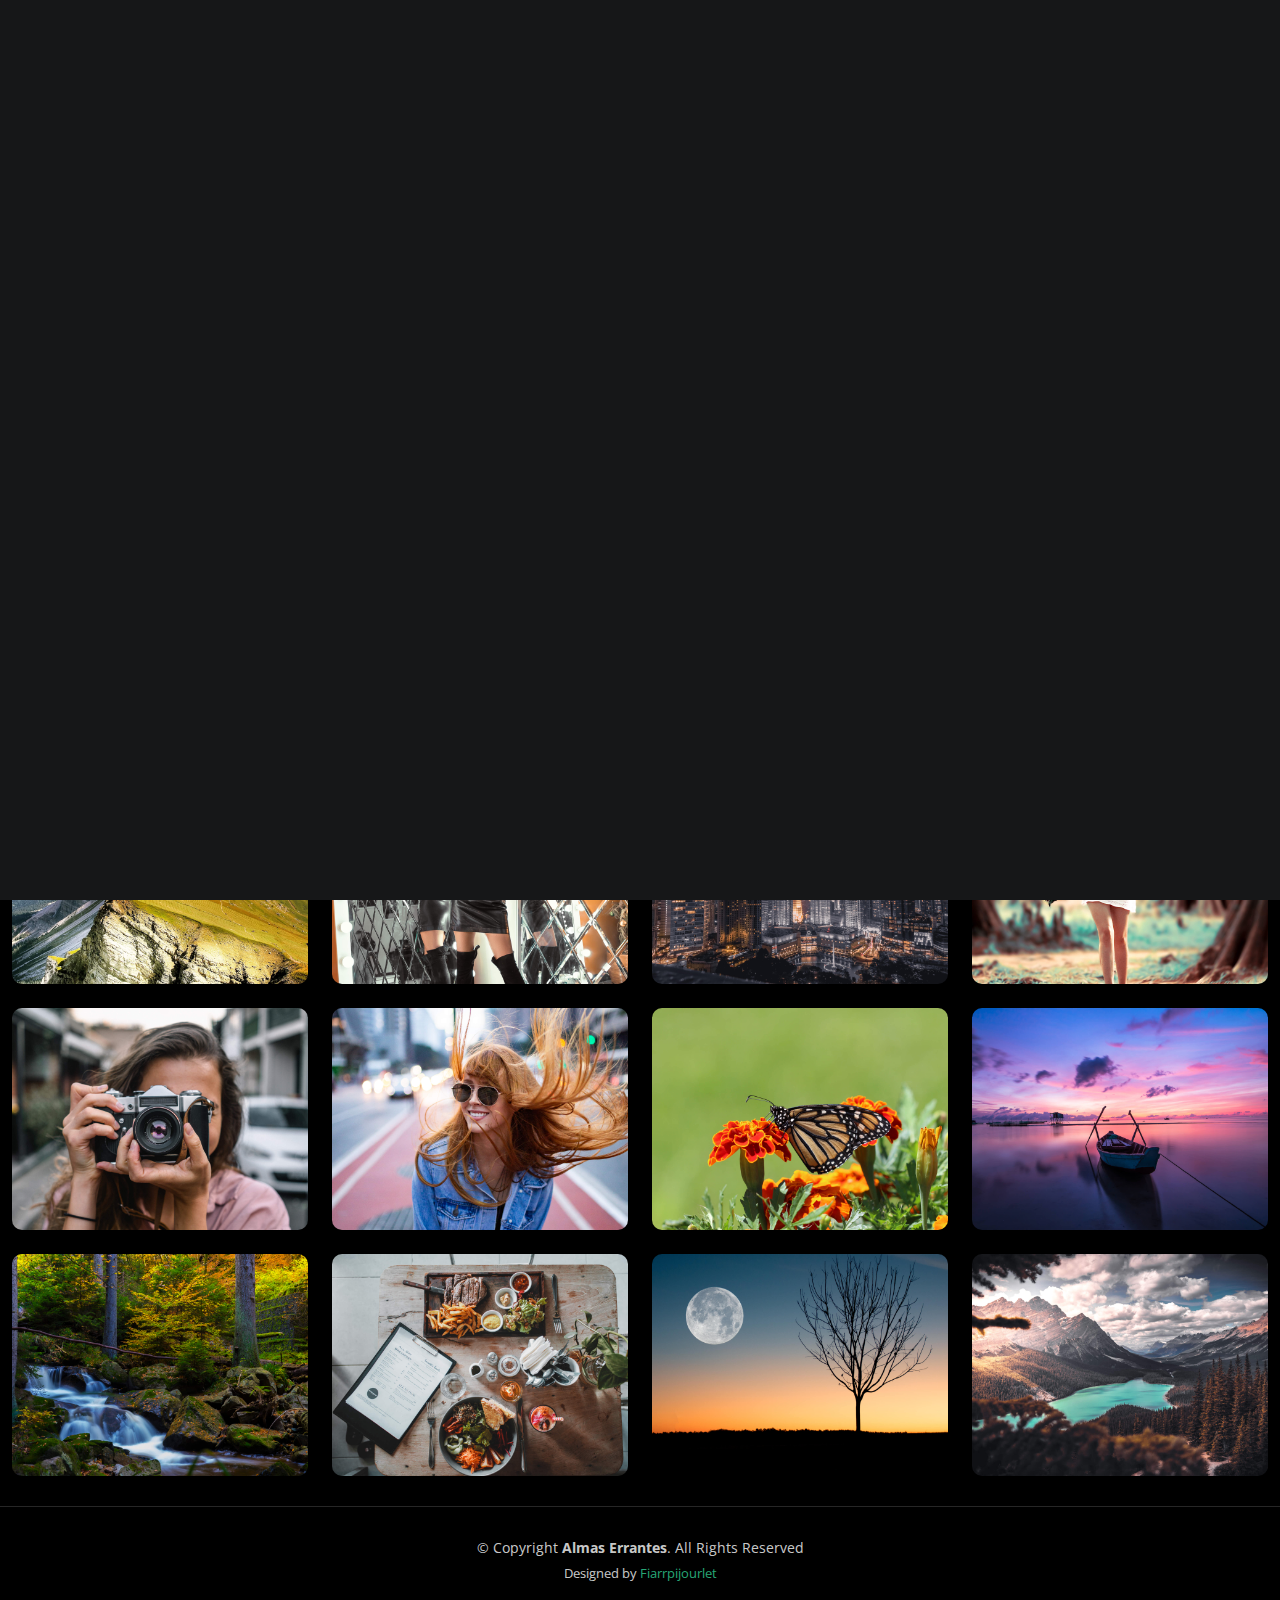
<file: index.html>
<!DOCTYPE html>
<html lang="en">

<head>
  <meta charset="utf-8">
  <meta content="width=device-width, initial-scale=1.0" name="viewport">

  <title>PhotoFolio Bootstrap Template - Index</title>
  <meta content="" name="description">
  <meta content="" name="keywords">

  <!-- Favicons -->
  <link href="assets/img/fotos/icono.png" rel="icon">
  <link href="assets/img/apple-touch-icon.png" rel="apple-touch-icon">

  <!-- Google Fonts -->
  <link rel="preconnect" href="https://fonts.googleapis.com">
  <link rel="preconnect" href="https://fonts.gstatic.com" crossorigin>
  <link href="https://fonts.googleapis.com/css2?family=Open+Sans:ital,wght@0,300;0,400;0,500;0,600;0,700;1,300;1,400;1,600;1,700&family=Inter:ital,wght@0,300;0,400;0,500;0,600;0,700;1,300;1,400;1,500;1,600;1,700&family=Cardo:ital,wght@0,400;0,700;1,400&display=swap" rel="stylesheet">

  <!-- Vendor CSS Files -->
  <link href="assets/vendor/bootstrap/css/bootstrap.min.css" rel="stylesheet">
  <link href="assets/vendor/bootstrap-icons/bootstrap-icons.css" rel="stylesheet">
  <link href="assets/vendor/swiper/swiper-bundle.min.css" rel="stylesheet">
  <link href="assets/vendor/glightbox/css/glightbox.min.css" rel="stylesheet">
  <link href="assets/vendor/aos/aos.css" rel="stylesheet">

  <!-- Template Main CSS File -->
  <link href="assets/css/main.css" rel="stylesheet">

  <!-- =======================================================
  * Template Name: PhotoFolio
  * Template URL: https://bootstrapmade.com/photofolio-bootstrap-photography-website-template/
  * Updated: Mar 17 2024 with Bootstrap v5.3.3
  * Author: BootstrapMade.com
  * License: https://bootstrapmade.com/license/
  ======================================================== -->
</head>

<body>

  <!-- ======= Header ======= -->
  <header id="header" class="header d-flex align-items-center fixed-top">
    <div class="container-fluid d-flex align-items-center justify-content-between">

      <a href="index.html" class="logo d-flex align-items-center  me-auto me-lg-0">
        <!-- Uncomment the line below if you also wish to use an image logo -->
         <img src="assets/img/fotos/Logo.jpg" alt=""> 
      <!--  <i class="bi bi-camera"></i>-->
        <h1>Almas Errantes</h1>
      </a>

      <nav id="navbar" class="navbar">
        <ul>
          <li><a href="index.html" class="active">Inicio</a></li>
          <li><a href="about.html">About</a></li>
          <li class="dropdown"><a href="#"><span>Galeria</span> <i class="bi bi-chevron-down dropdown-indicator"></i></a>
            <ul>
              <li><a href="gallery.html">Nature</a></li>
              <li><a href="gallery.html">People</a></li>
              <li><a href="gallery.html">Architecture</a></li>
              <li><a href="gallery.html">Animals</a></li>
              <li><a href="gallery.html">Sports</a></li>
              <li><a href="gallery.html">Travel</a></li>
              <li class="dropdown"><a href="#"><span>Sub Menu</span> <i class="bi bi-chevron-down dropdown-indicator"></i></a>
                <ul>
                  <li><a href="#">Sub Menu 1</a></li>
                  <li><a href="#">Sub Menu 2</a></li>
                  <li><a href="#">Sub Menu 3</a></li>
                </ul>
              </li>
            </ul>
          </li>
          <li><a href="services.html">Servicios</a></li>
          <li><a href="contact.html">Contacto</a></li>
        </ul>
      </nav><!-- .navbar -->

      <div class="header-social-links">
        <a href="#" class="twitter"><i class="bi bi-twitter"></i></a>
        <a href="#" class="facebook"><i class="bi bi-facebook"></i></a>
        <a href="#" class="instagram"><i class="bi bi-instagram"></i></a>
        <a href="#" class="linkedin"><i class="bi bi-linkedin"></i></i></a>
      </div>
      <i class="mobile-nav-toggle mobile-nav-show bi bi-list"></i>
      <i class="mobile-nav-toggle mobile-nav-hide d-none bi bi-x"></i>

    </div>
  </header><!-- End Header -->

  <!-- ======= Hero Section ======= -->
  <section id="hero" class="hero d-flex flex-column justify-content-center align-items-center" data-aos="fade" data-aos-delay="1500">
    <div class="container">
      <div class="row justify-content-center">
        <div class="col-lg-6 text-center">
          <h2>I'm <span>La Fernando Escobar</span> a Professional Photographer from New York City</h2>
          <p>Blanditiis praesentium aliquam illum tempore incidunt debitis dolorem magni est deserunt sed qui libero. Qui voluptas amet.</p>
          <a href="contact.html" class="btn-get-started">Available for hire</a>
        </div>
      </div>
    </div>
  </section><!-- End Hero Section -->

  <main id="main" data-aos="fade" data-aos-delay="1500">

    <!-- ======= Gallery Section ======= -->
    <section id="gallery" class="gallery">
      <div class="container-fluid">

        <div class="row gy-4 justify-content-center">
          <div class="col-xl-3 col-lg-4 col-md-6">
            <div class="gallery-item h-100">
              <img src="assets/img/fotos/GATO.jpg" class="img-fluid" alt="">
              <div class="gallery-links d-flex align-items-center justify-content-center">
                <a href="assets/img/fotos/GATO.jpg" title="Gallery 1" class="glightbox preview-link"><i class="bi bi-arrows-angle-expand"></i></a>
                <a href="gallery-single.html" class="details-link"><i class="bi bi-link-45deg"></i></a>
              </div>
            </div>
          </div><!-- End Gallery Item -->
          <div class="col-xl-3 col-lg-4 col-md-6">
            <div class="gallery-item h-100">
              <img src="assets/img/gallery/gallery-2.jpg" class="img-fluid" alt="">
              <div class="gallery-links d-flex align-items-center justify-content-center">
                <a href="assets/img/gallery/gallery-2.jpg" title="Gallery 2" class="glightbox preview-link"><i class="bi bi-arrows-angle-expand"></i></a>
                <a href="gallery-single.html" class="details-link"><i class="bi bi-link-45deg"></i></a>
              </div>
            </div>
          </div><!-- End Gallery Item -->
          <div class="col-xl-3 col-lg-4 col-md-6">
            <div class="gallery-item h-100">
              <img src="assets/img/gallery/gallery-3.jpg" class="img-fluid" alt="">
              <div class="gallery-links d-flex align-items-center justify-content-center">
                <a href="assets/img/gallery/gallery-3.jpg" title="Gallery 3" class="glightbox preview-link"><i class="bi bi-arrows-angle-expand"></i></a>
                <a href="gallery-single.html" class="details-link"><i class="bi bi-link-45deg"></i></a>
              </div>
            </div>
          </div><!-- End Gallery Item -->
          <div class="col-xl-3 col-lg-4 col-md-6">
            <div class="gallery-item h-100">
              <img src="assets/img/gallery/gallery-4.jpg" class="img-fluid" alt="">
              <div class="gallery-links d-flex align-items-center justify-content-center">
                <a href="assets/img/gallery/gallery-4.jpg" title="Gallery 4" class="glightbox preview-link"><i class="bi bi-arrows-angle-expand"></i></a>
                <a href="gallery-single.html" class="details-link"><i class="bi bi-link-45deg"></i></a>
              </div>
            </div>
          </div><!-- End Gallery Item -->
          <div class="col-xl-3 col-lg-4 col-md-6">
            <div class="gallery-item h-100">
              <img src="assets/img/gallery/gallery-5.jpg" class="img-fluid" alt="">
              <div class="gallery-links d-flex align-items-center justify-content-center">
                <a href="assets/img/gallery/gallery-5.jpg" title="Gallery 5" class="glightbox preview-link"><i class="bi bi-arrows-angle-expand"></i></a>
                <a href="gallery-single.html" class="details-link"><i class="bi bi-link-45deg"></i></a>
              </div>
            </div>
          </div><!-- End Gallery Item -->
          <div class="col-xl-3 col-lg-4 col-md-6">
            <div class="gallery-item h-100">
              <img src="assets/img/gallery/gallery-6.jpg" class="img-fluid" alt="">
              <div class="gallery-links d-flex align-items-center justify-content-center">
                <a href="assets/img/gallery/gallery-6.jpg" title="Gallery 6" class="glightbox preview-link"><i class="bi bi-arrows-angle-expand"></i></a>
                <a href="gallery-single.html" class="details-link"><i class="bi bi-link-45deg"></i></a>
              </div>
            </div>
          </div><!-- End Gallery Item -->
          <div class="col-xl-3 col-lg-4 col-md-6">
            <div class="gallery-item h-100">
              <img src="assets/img/gallery/gallery-7.jpg" class="img-fluid" alt="">
              <div class="gallery-links d-flex align-items-center justify-content-center">
                <a href="assets/img/gallery/gallery-7.jpg" title="Gallery 7" class="glightbox preview-link"><i class="bi bi-arrows-angle-expand"></i></a>
                <a href="gallery-single.html" class="details-link"><i class="bi bi-link-45deg"></i></a>
              </div>
            </div>
          </div><!-- End Gallery Item -->
          <div class="col-xl-3 col-lg-4 col-md-6">
            <div class="gallery-item h-100">
              <img src="assets/img/gallery/gallery-8.jpg" class="img-fluid" alt="">
              <div class="gallery-links d-flex align-items-center justify-content-center">
                <a href="assets/img/gallery/gallery-8.jpg" title="Gallery 8" class="glightbox preview-link"><i class="bi bi-arrows-angle-expand"></i></a>
                <a href="gallery-single.html" class="details-link"><i class="bi bi-link-45deg"></i></a>
              </div>
            </div>
          </div><!-- End Gallery Item -->
          <div class="col-xl-3 col-lg-4 col-md-6">
            <div class="gallery-item h-100">
              <img src="assets/img/gallery/gallery-9.jpg" class="img-fluid" alt="">
              <div class="gallery-links d-flex align-items-center justify-content-center">
                <a href="assets/img/gallery/gallery-9.jpg" title="Gallery 9" class="glightbox preview-link"><i class="bi bi-arrows-angle-expand"></i></a>
                <a href="gallery-single.html" class="details-link"><i class="bi bi-link-45deg"></i></a>
              </div>
            </div>
          </div><!-- End Gallery Item -->
          <div class="col-xl-3 col-lg-4 col-md-6">
            <div class="gallery-item h-100">
              <img src="assets/img/gallery/gallery-10.jpg" class="img-fluid" alt="">
              <div class="gallery-links d-flex align-items-center justify-content-center">
                <a href="assets/img/gallery/gallery-10.jpg" title="Gallery 10" class="glightbox preview-link"><i class="bi bi-arrows-angle-expand"></i></a>
                <a href="gallery-single.html" class="details-link"><i class="bi bi-link-45deg"></i></a>
              </div>
            </div>
          </div><!-- End Gallery Item -->
          <div class="col-xl-3 col-lg-4 col-md-6">
            <div class="gallery-item h-100">
              <img src="assets/img/gallery/gallery-11.jpg" class="img-fluid" alt="">
              <div class="gallery-links d-flex align-items-center justify-content-center">
                <a href="assets/img/gallery/gallery-11.jpg" title="Gallery 11" class="glightbox preview-link"><i class="bi bi-arrows-angle-expand"></i></a>
                <a href="gallery-single.html" class="details-link"><i class="bi bi-link-45deg"></i></a>
              </div>
            </div>
          </div><!-- End Gallery Item -->
          <div class="col-xl-3 col-lg-4 col-md-6">
            <div class="gallery-item h-100">
              <img src="assets/img/gallery/gallery-12.jpg" class="img-fluid" alt="">
              <div class="gallery-links d-flex align-items-center justify-content-center">
                <a href="assets/img/gallery/gallery-12.jpg" title="Gallery 12" class="glightbox preview-link"><i class="bi bi-arrows-angle-expand"></i></a>
                <a href="gallery-single.html" class="details-link"><i class="bi bi-link-45deg"></i></a>
              </div>
            </div>
          </div><!-- End Gallery Item -->
          <div class="col-xl-3 col-lg-4 col-md-6">
            <div class="gallery-item h-100">
              <img src="assets/img/gallery/gallery-13.jpg" class="img-fluid" alt="">
              <div class="gallery-links d-flex align-items-center justify-content-center">
                <a href="assets/img/gallery/gallery-13.jpg" title="Gallery 13" class="glightbox preview-link"><i class="bi bi-arrows-angle-expand"></i></a>
                <a href="gallery-single.html" class="details-link"><i class="bi bi-link-45deg"></i></a>
              </div>
            </div>
          </div><!-- End Gallery Item -->
          <div class="col-xl-3 col-lg-4 col-md-6">
            <div class="gallery-item h-100">
              <img src="assets/img/gallery/gallery-14.jpg" class="img-fluid" alt="">
              <div class="gallery-links d-flex align-items-center justify-content-center">
                <a href="assets/img/gallery/gallery-14.jpg" title="Gallery 14" class="glightbox preview-link"><i class="bi bi-arrows-angle-expand"></i></a>
                <a href="gallery-single.html" class="details-link"><i class="bi bi-link-45deg"></i></a>
              </div>
            </div>
          </div><!-- End Gallery Item -->
          <div class="col-xl-3 col-lg-4 col-md-6">
            <div class="gallery-item h-100">
              <img src="assets/img/gallery/gallery-15.jpg" class="img-fluid" alt="">
              <div class="gallery-links d-flex align-items-center justify-content-center">
                <a href="assets/img/gallery/gallery-15.jpg" title="Gallery 15" class="glightbox preview-link"><i class="bi bi-arrows-angle-expand"></i></a>
                <a href="gallery-single.html" class="details-link"><i class="bi bi-link-45deg"></i></a>
              </div>
            </div>
          </div><!-- End Gallery Item -->
          <div class="col-xl-3 col-lg-4 col-md-6">
            <div class="gallery-item h-100">
              <img src="assets/img/gallery/gallery-16.jpg" class="img-fluid" alt="">
              <div class="gallery-links d-flex align-items-center justify-content-center">
                <a href="assets/img/gallery/gallery-16.jpg" title="Gallery 16" class="glightbox preview-link"><i class="bi bi-arrows-angle-expand"></i></a>
                <a href="gallery-single.html" class="details-link"><i class="bi bi-link-45deg"></i></a>
              </div>
            </div>
          </div><!-- End Gallery Item -->

        </div>

      </div>
    </section><!-- End Gallery Section -->

  </main><!-- End #main -->

  <!-- ======= Footer ======= -->
  <footer id="footer" class="footer">
    <div class="container">
      <div class="copyright">
        &copy; Copyright <strong><span>Almas Errantes</span></strong>. All Rights Reserved
      </div>
      <div class="credits">
        <!-- All the links in the footer should remain intact. -->
        <!-- You can delete the links only if you purchased the pro version. -->
        <!-- Licensing information: https://bootstrapmade.com/license/ -->
        <!-- Purchase the pro version with working PHP/AJAX contact form: https://bootstrapmade.com/photofolio-bootstrap-photography-website-template/ -->
        Designed by <a href="https://bootstrapmade.com/">Fiarrpijourlet</a>
      </div>
    </div>
  </footer><!-- End Footer -->

  <a href="#" class="scroll-top d-flex align-items-center justify-content-center"><i class="bi bi-arrow-up-short"></i></a>

  <div id="preloader">
    <div class="line"></div>
  </div>

  <!-- Vendor JS Files -->
  <script src="assets/vendor/bootstrap/js/bootstrap.bundle.min.js"></script>
  <script src="assets/vendor/swiper/swiper-bundle.min.js"></script>
  <script src="assets/vendor/glightbox/js/glightbox.min.js"></script>
  <script src="assets/vendor/aos/aos.js"></script>
  <script src="assets/vendor/php-email-form/validate.js"></script>

  <!-- Template Main JS File -->
  <script src="assets/js/main.js"></script>

</body>

</html>
</file>
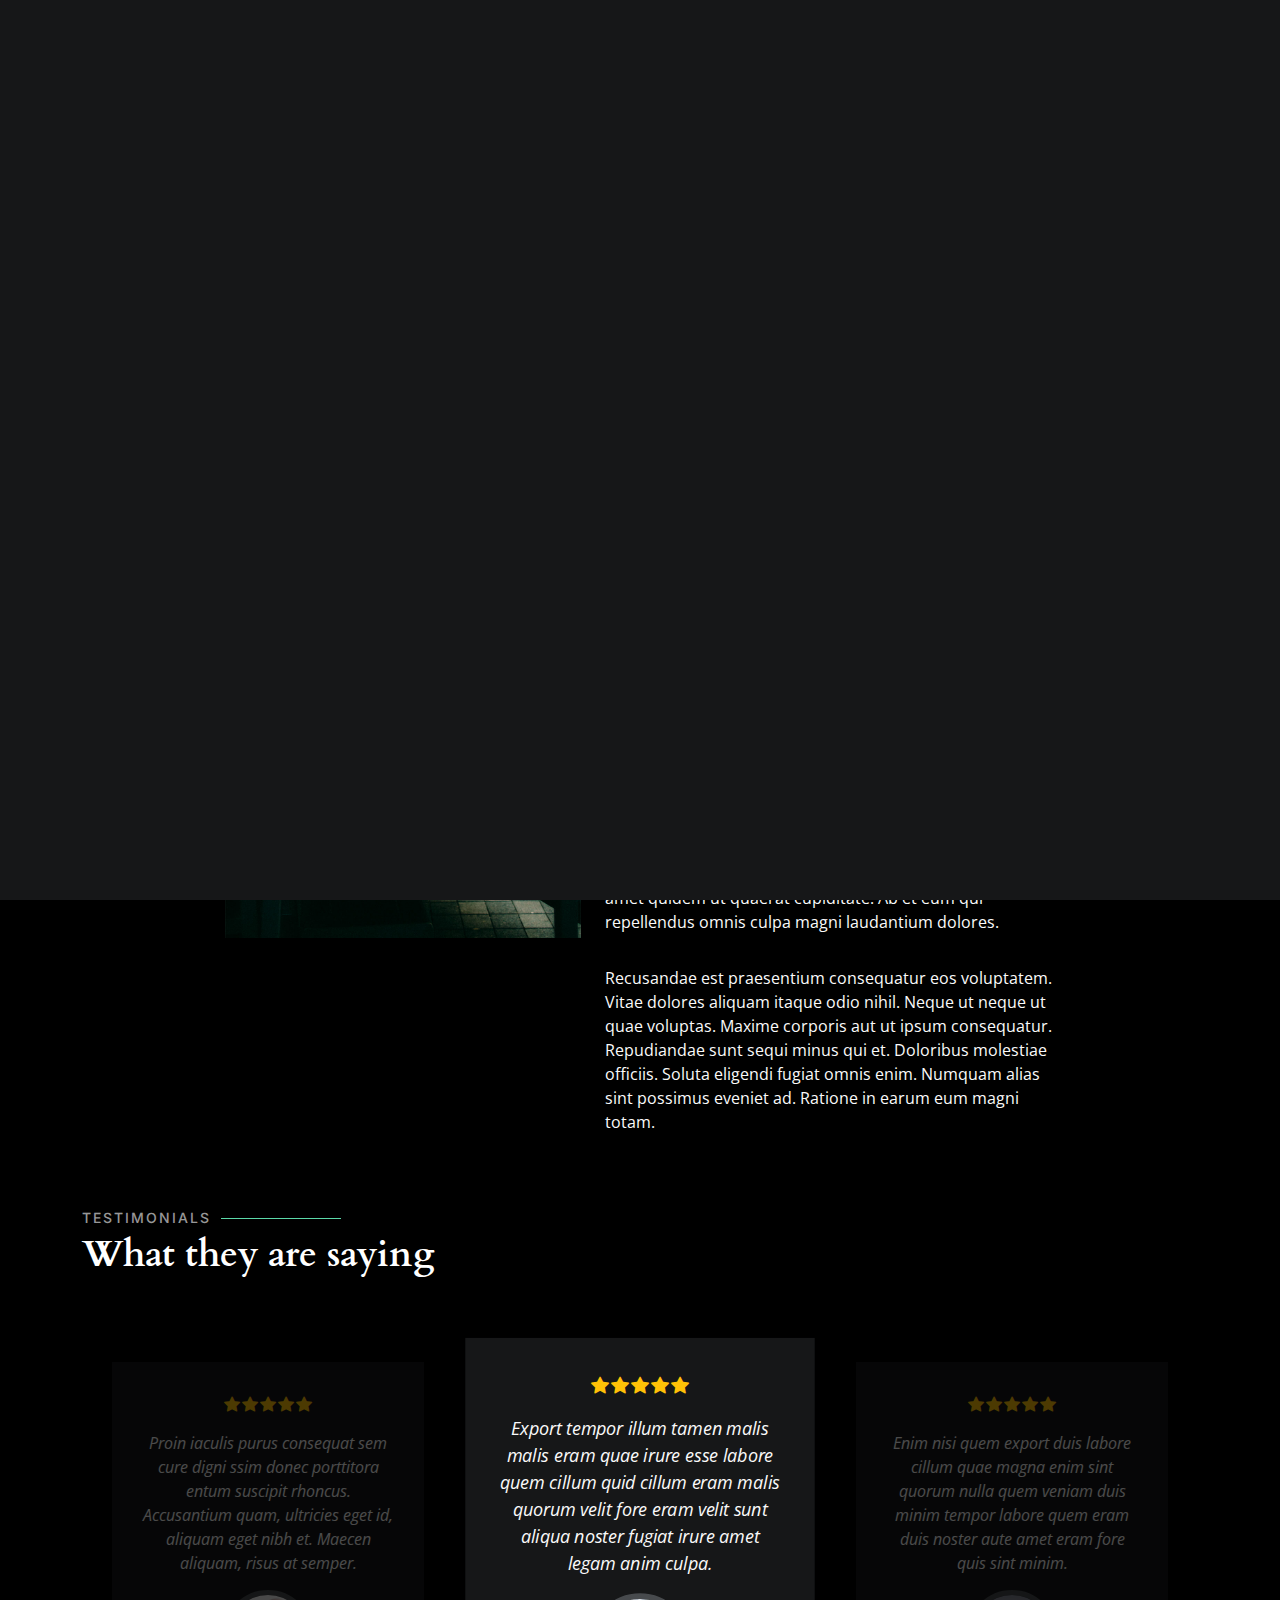
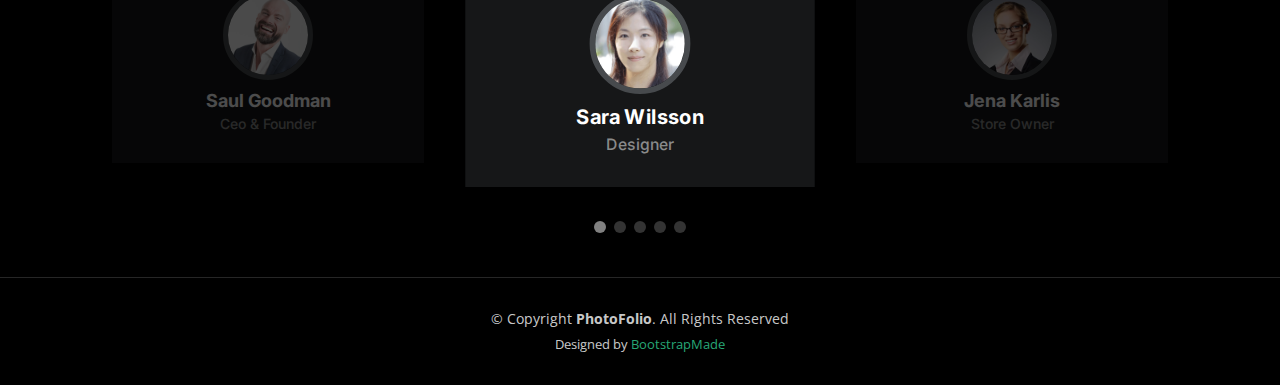
<file: about.html>
<!DOCTYPE html>
<html lang="en">

<head>
  <meta charset="utf-8">
  <meta content="width=device-width, initial-scale=1.0" name="viewport">

  <title>PhotoFolio Bootstrap Template - About</title>
  <meta content="" name="description">
  <meta content="" name="keywords">

  <!-- Favicons -->
  <link href="assets/img/favicon.png" rel="icon">
  <link href="assets/img/apple-touch-icon.png" rel="apple-touch-icon">

  <!-- Google Fonts -->
  <link rel="preconnect" href="https://fonts.googleapis.com">
  <link rel="preconnect" href="https://fonts.gstatic.com" crossorigin>
  <link href="https://fonts.googleapis.com/css2?family=Open+Sans:ital,wght@0,300;0,400;0,500;0,600;0,700;1,300;1,400;1,600;1,700&family=Inter:ital,wght@0,300;0,400;0,500;0,600;0,700;1,300;1,400;1,500;1,600;1,700&family=Cardo:ital,wght@0,400;0,700;1,400&display=swap" rel="stylesheet">

  <!-- Vendor CSS Files -->
  <link href="assets/vendor/bootstrap/css/bootstrap.min.css" rel="stylesheet">
  <link href="assets/vendor/bootstrap-icons/bootstrap-icons.css" rel="stylesheet">
  <link href="assets/vendor/swiper/swiper-bundle.min.css" rel="stylesheet">
  <link href="assets/vendor/glightbox/css/glightbox.min.css" rel="stylesheet">
  <link href="assets/vendor/aos/aos.css" rel="stylesheet">

  <!-- Template Main CSS File -->
  <link href="assets/css/main.css" rel="stylesheet">

  <!-- =======================================================
  * Template Name: PhotoFolio
  * Template URL: https://bootstrapmade.com/photofolio-bootstrap-photography-website-template/
  * Updated: Mar 17 2024 with Bootstrap v5.3.3
  * Author: BootstrapMade.com
  * License: https://bootstrapmade.com/license/
  ======================================================== -->
</head>

<body>

  <!-- ======= Header ======= -->
  <header id="header" class="header d-flex align-items-center fixed-top">
    <div class="container-fluid d-flex align-items-center justify-content-between">

      <a href="index.html" class="logo d-flex align-items-center  me-auto me-lg-0">
        <!-- Uncomment the line below if you also wish to use an image logo -->
        <!-- <img src="assets/img/logo.png" alt=""> -->
        <i class="bi bi-camera"></i>
        <h1>PhotoFolio</h1>
      </a>

      <nav id="navbar" class="navbar">
        <ul>
          <li><a href="index.php">Home</a></li>
          <li><a href="about.html" class="active">About</a></li>
          <li class="dropdown"><a href="#"><span>Gallery</span> <i class="bi bi-chevron-down dropdown-indicator"></i></a>
            <ul>
              <li><a href="gallery.html">Nature</a></li>
              <li><a href="gallery.html">People</a></li>
              <li><a href="gallery.html">Architecture</a></li>
              <li><a href="gallery.html">Animals</a></li>
              <li><a href="gallery.html">Sports</a></li>
              <li><a href="gallery.html">Travel</a></li>
              <li class="dropdown"><a href="#"><span>Sub Menu</span> <i class="bi bi-chevron-down dropdown-indicator"></i></a>
                <ul>
                  <li><a href="#">Sub Menu 1</a></li>
                  <li><a href="#">Sub Menu 2</a></li>
                  <li><a href="#">Sub Menu 3</a></li>
                </ul>
              </li>
            </ul>
          </li>
          <li><a href="services.html">Services</a></li>
          <li><a href="contact.html">Contact</a></li>
        </ul>
      </nav><!-- .navbar -->

      <div class="header-social-links">
        <a href="#" class="twitter"><i class="bi bi-twitter"></i></a>
        <a href="#" class="facebook"><i class="bi bi-facebook"></i></a>
        <a href="#" class="instagram"><i class="bi bi-instagram"></i></a>
        <a href="#" class="linkedin"><i class="bi bi-linkedin"></i></i></a>
      </div>
      <i class="mobile-nav-toggle mobile-nav-show bi bi-list"></i>
      <i class="mobile-nav-toggle mobile-nav-hide d-none bi bi-x"></i>

    </div>
  </header><!-- End Header -->

  <main id="main" data-aos="fade" data-aos-delay="1500">

    <!-- ======= End Page Header ======= -->
    <div class="page-header d-flex align-items-center">
      <div class="container position-relative">
        <div class="row d-flex justify-content-center">
          <div class="col-lg-6 text-center">
            <h2>About</h2>
            <p>Odio et unde deleniti. Deserunt numquam exercitationem. Officiis quo odio sint voluptas consequatur ut a odio voluptatem. Sit dolorum debitis veritatis natus dolores. Quasi ratione sint. Sit quaerat ipsum dolorem.</p>

            <a class="cta-btn" href="contact.html">Available for hire</a>

          </div>
        </div>
      </div>
    </div><!-- End Page Header -->

    <!-- ======= About Section ======= -->
    <section id="about" class="about">
      <div class="container">

        <div class="row gy-4 justify-content-center">
          <div class="col-lg-4">
            <img src="assets/img/profile-img.jpg" class="img-fluid" alt="">
          </div>
          <div class="col-lg-5 content">
            <h2>Professional Photographer from New York</h2>
            <p class="fst-italic py-3">
              Lorem ipsum dolor sit amet, consectetur adipiscing elit, sed do eiusmod tempor incididunt ut labore et dolore
              magna aliqua.
            </p>
            <div class="row">
              <div class="col-lg-6">
                <ul>
                  <li><i class="bi bi-chevron-right"></i> <strong>Birthday:</strong> <span>1 May 1995</span></li>
                  <li><i class="bi bi-chevron-right"></i> <strong>Website:</strong> <span>www.example.com</span></li>
                  <li><i class="bi bi-chevron-right"></i> <strong>Phone:</strong> <span>+123 456 7890</span></li>
                  <li><i class="bi bi-chevron-right"></i> <strong>City:</strong> <span>New York, USA</span></li>
                </ul>
              </div>
              <div class="col-lg-6">
                <ul>
                  <li><i class="bi bi-chevron-right"></i> <strong>Age:</strong> <span>30</span></li>
                  <li><i class="bi bi-chevron-right"></i> <strong>Degree:</strong> <span>Master</span></li>
                  <li><i class="bi bi-chevron-right"></i> <strong>PhEmailone:</strong> <span>email@example.com</span></li>
                  <li><i class="bi bi-chevron-right"></i> <strong>Freelance:</strong> <span>Available</span></li>
                </ul>
              </div>
            </div>
            <p class="py-3">
              Officiis eligendi itaque labore et dolorum mollitia officiis optio vero. Quisquam sunt adipisci omnis et ut. Nulla accusantium dolor incidunt officia tempore. Et eius omnis.
              Cupiditate ut dicta maxime officiis quidem quia. Sed et consectetur qui quia repellendus itaque neque. Aliquid amet quidem ut quaerat cupiditate. Ab et eum qui repellendus omnis culpa magni laudantium dolores.
            </p>
            <p class="m-0">
              Recusandae est praesentium consequatur eos voluptatem. Vitae dolores aliquam itaque odio nihil. Neque ut neque ut quae voluptas. Maxime corporis aut ut ipsum consequatur. Repudiandae sunt sequi minus qui et. Doloribus molestiae officiis.
              Soluta eligendi fugiat omnis enim. Numquam alias sint possimus eveniet ad. Ratione in earum eum magni totam.
            </p>
          </div>
        </div>

      </div>
    </section><!-- End About Section -->

    <!-- ======= Testimonials Section ======= -->
    <section id="testimonials" class="testimonials">
      <div class="container">

        <div class="section-header">
          <h2>Testimonials</h2>
          <p>What they are saying</p>
        </div>

        <div class="slides-3 swiper">
          <div class="swiper-wrapper">

            <div class="swiper-slide">
              <div class="testimonial-item">
                <div class="stars">
                  <i class="bi bi-star-fill"></i><i class="bi bi-star-fill"></i><i class="bi bi-star-fill"></i><i class="bi bi-star-fill"></i><i class="bi bi-star-fill"></i>
                </div>
                <p>
                  Proin iaculis purus consequat sem cure digni ssim donec porttitora entum suscipit rhoncus. Accusantium quam, ultricies eget id, aliquam eget nibh et. Maecen aliquam, risus at semper.
                </p>
                <div class="profile mt-auto">
                  <img src="assets/img/testimonials/testimonials-1.jpg" class="testimonial-img" alt="">
                  <h3>Saul Goodman</h3>
                  <h4>Ceo &amp; Founder</h4>
                </div>
              </div>
            </div><!-- End testimonial item -->

            <div class="swiper-slide">
              <div class="testimonial-item">
                <div class="stars">
                  <i class="bi bi-star-fill"></i><i class="bi bi-star-fill"></i><i class="bi bi-star-fill"></i><i class="bi bi-star-fill"></i><i class="bi bi-star-fill"></i>
                </div>
                <p>
                  Export tempor illum tamen malis malis eram quae irure esse labore quem cillum quid cillum eram malis quorum velit fore eram velit sunt aliqua noster fugiat irure amet legam anim culpa.
                </p>
                <div class="profile mt-auto">
                  <img src="assets/img/testimonials/testimonials-2.jpg" class="testimonial-img" alt="">
                  <h3>Sara Wilsson</h3>
                  <h4>Designer</h4>
                </div>
              </div>
            </div><!-- End testimonial item -->

            <div class="swiper-slide">
              <div class="testimonial-item">
                <div class="stars">
                  <i class="bi bi-star-fill"></i><i class="bi bi-star-fill"></i><i class="bi bi-star-fill"></i><i class="bi bi-star-fill"></i><i class="bi bi-star-fill"></i>
                </div>
                <p>
                  Enim nisi quem export duis labore cillum quae magna enim sint quorum nulla quem veniam duis minim tempor labore quem eram duis noster aute amet eram fore quis sint minim.
                </p>
                <div class="profile mt-auto">
                  <img src="assets/img/testimonials/testimonials-3.jpg" class="testimonial-img" alt="">
                  <h3>Jena Karlis</h3>
                  <h4>Store Owner</h4>
                </div>
              </div>
            </div><!-- End testimonial item -->

            <div class="swiper-slide">
              <div class="testimonial-item">
                <div class="stars">
                  <i class="bi bi-star-fill"></i><i class="bi bi-star-fill"></i><i class="bi bi-star-fill"></i><i class="bi bi-star-fill"></i><i class="bi bi-star-fill"></i>
                </div>
                <p>
                  Fugiat enim eram quae cillum dolore dolor amet nulla culpa multos export minim fugiat minim velit minim dolor enim duis veniam ipsum anim magna sunt elit fore quem dolore labore illum veniam.
                </p>
                <div class="profile mt-auto">
                  <img src="assets/img/testimonials/testimonials-4.jpg" class="testimonial-img" alt="">
                  <h3>Matt Brandon</h3>
                  <h4>Freelancer</h4>
                </div>
              </div>
            </div><!-- End testimonial item -->

            <div class="swiper-slide">
              <div class="testimonial-item">
                <div class="stars">
                  <i class="bi bi-star-fill"></i><i class="bi bi-star-fill"></i><i class="bi bi-star-fill"></i><i class="bi bi-star-fill"></i><i class="bi bi-star-fill"></i>
                </div>
                <p>
                  Quis quorum aliqua sint quem legam fore sunt eram irure aliqua veniam tempor noster veniam enim culpa labore duis sunt culpa nulla illum cillum fugiat legam esse veniam culpa fore nisi cillum quid.
                </p>
                <div class="profile mt-auto">
                  <img src="assets/img/testimonials/testimonials-5.jpg" class="testimonial-img" alt="">
                  <h3>John Larson</h3>
                  <h4>Entrepreneur</h4>
                </div>
              </div>
            </div><!-- End testimonial item -->

          </div>
          <div class="swiper-pagination"></div>
        </div>

      </div>
    </section><!-- End Testimonials Section -->

  </main><!-- End #main -->

  <!-- ======= Footer ======= -->
  <footer id="footer" class="footer">
    <div class="container">
      <div class="copyright">
        &copy; Copyright <strong><span>PhotoFolio</span></strong>. All Rights Reserved
      </div>
      <div class="credits">
        <!-- All the links in the footer should remain intact. -->
        <!-- You can delete the links only if you purchased the pro version. -->
        <!-- Licensing information: https://bootstrapmade.com/license/ -->
        <!-- Purchase the pro version with working PHP/AJAX contact form: https://bootstrapmade.com/photofolio-bootstrap-photography-website-template/ -->
        Designed by <a href="https://bootstrapmade.com/">BootstrapMade</a>
      </div>
    </div>
  </footer><!-- End Footer -->

  <a href="#" class="scroll-top d-flex align-items-center justify-content-center"><i class="bi bi-arrow-up-short"></i></a>

  <div id="preloader">
    <div class="line"></div>
  </div>

  <!-- Vendor JS Files -->
  <script src="assets/vendor/bootstrap/js/bootstrap.bundle.min.js"></script>
  <script src="assets/vendor/swiper/swiper-bundle.min.js"></script>
  <script src="assets/vendor/glightbox/js/glightbox.min.js"></script>
  <script src="assets/vendor/aos/aos.js"></script>
  <script src="assets/vendor/php-email-form/validate.js"></script>

  <!-- Template Main JS File -->
  <script src="assets/js/main.js"></script>

</body>

</html>
</file>
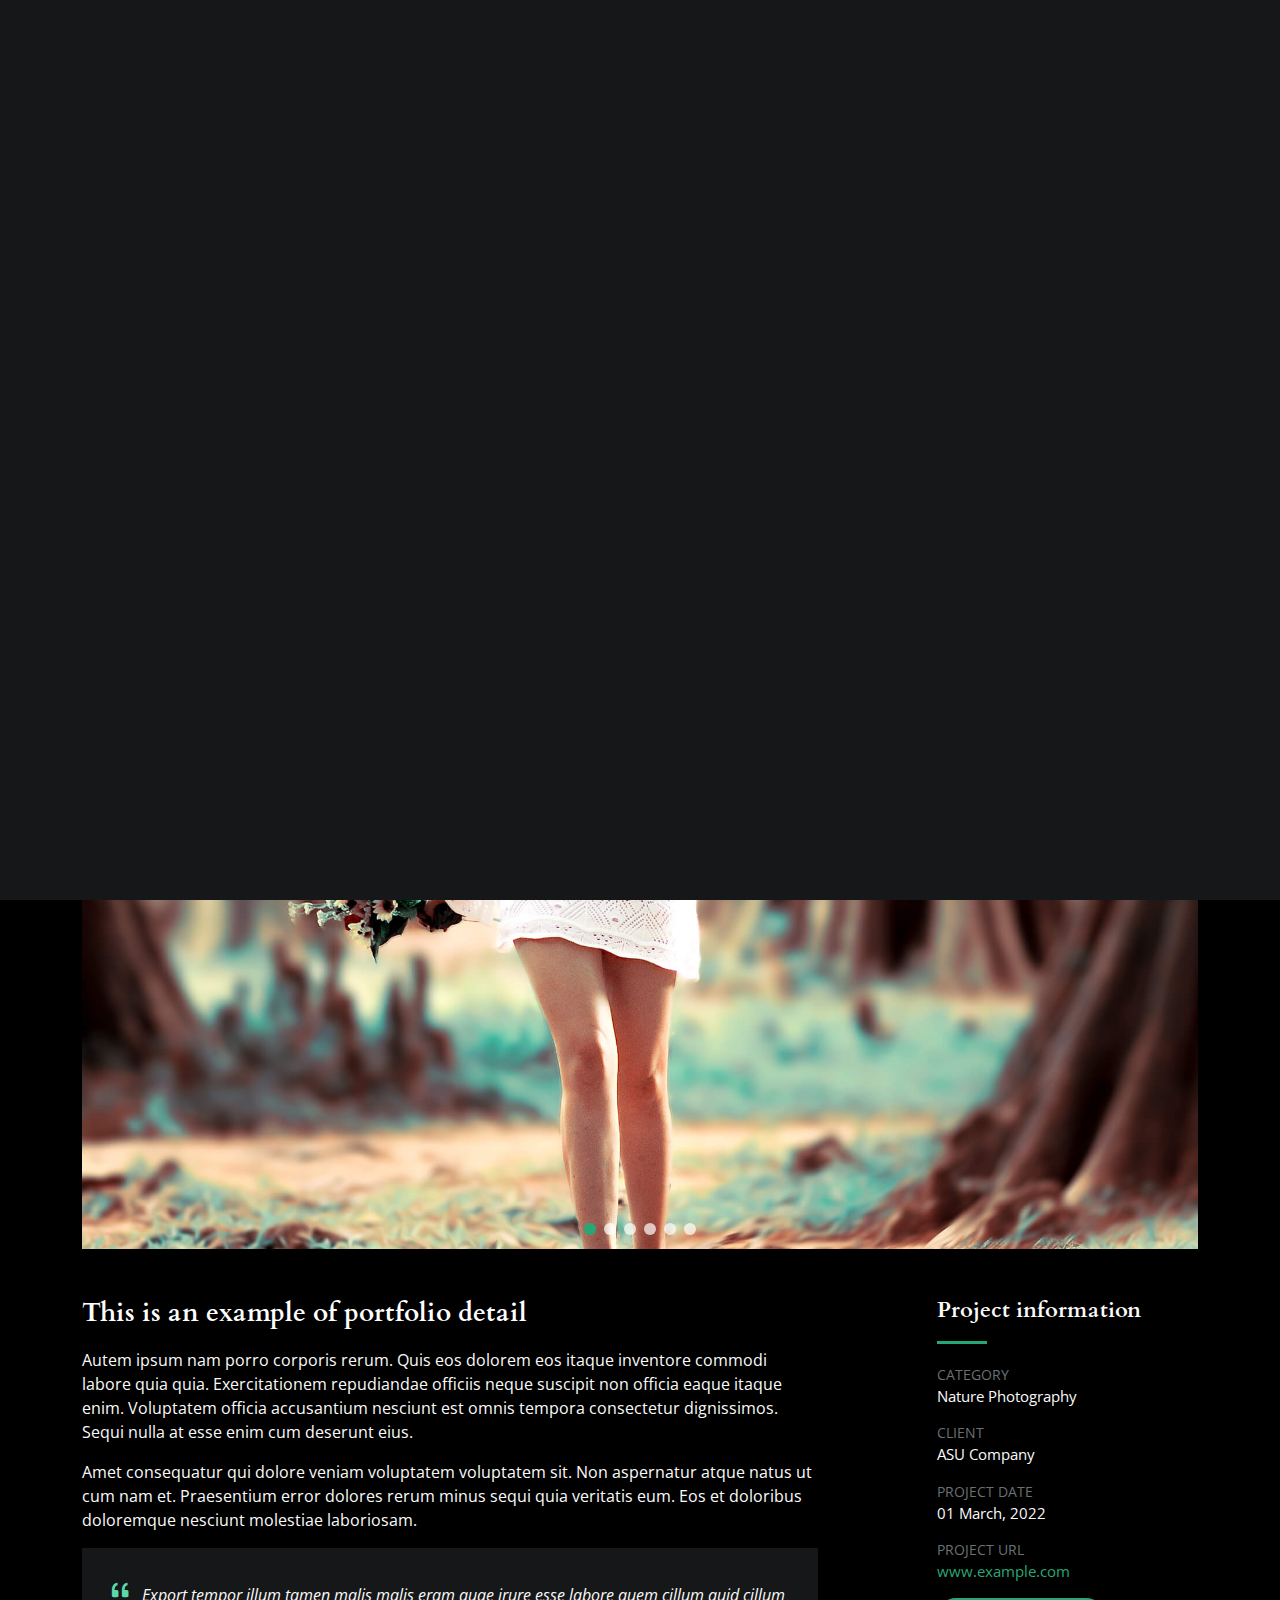
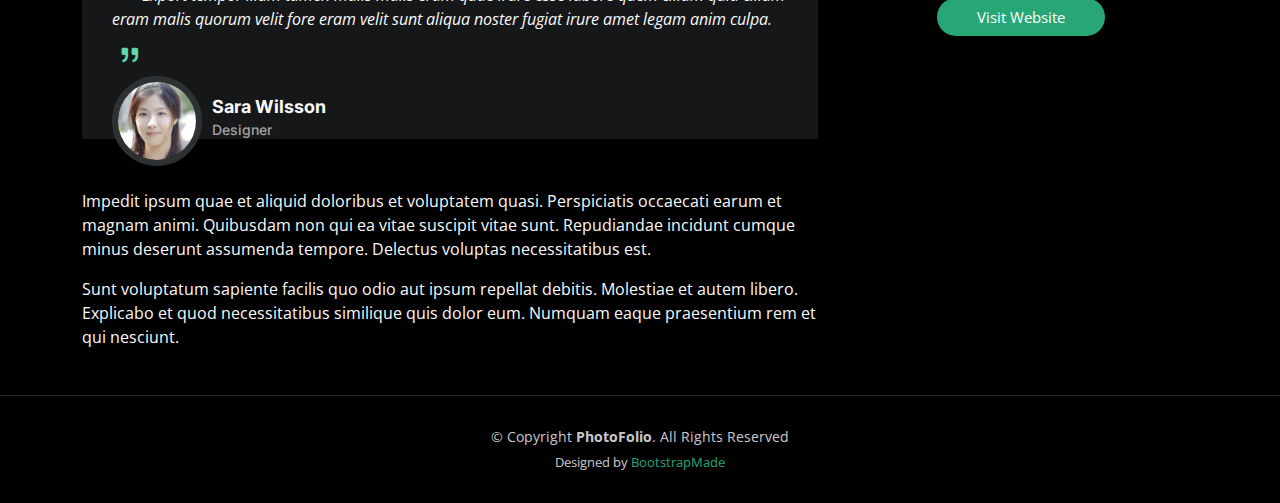
<file: gallery-single.html>
<!DOCTYPE html>
<html lang="en">

<head>
  <meta charset="utf-8">
  <meta content="width=device-width, initial-scale=1.0" name="viewport">

  <title>PhotoFolio Bootstrap Template - Gallery Single</title>
  <meta content="" name="description">
  <meta content="" name="keywords">

  <!-- Favicons -->
  <link href="assets/img/favicon.png" rel="icon">
  <link href="assets/img/apple-touch-icon.png" rel="apple-touch-icon">

  <!-- Google Fonts -->
  <link rel="preconnect" href="https://fonts.googleapis.com">
  <link rel="preconnect" href="https://fonts.gstatic.com" crossorigin>
  <link href="https://fonts.googleapis.com/css2?family=Open+Sans:ital,wght@0,300;0,400;0,500;0,600;0,700;1,300;1,400;1,600;1,700&family=Inter:ital,wght@0,300;0,400;0,500;0,600;0,700;1,300;1,400;1,500;1,600;1,700&family=Cardo:ital,wght@0,400;0,700;1,400&display=swap" rel="stylesheet">

  <!-- Vendor CSS Files -->
  <link href="assets/vendor/bootstrap/css/bootstrap.min.css" rel="stylesheet">
  <link href="assets/vendor/bootstrap-icons/bootstrap-icons.css" rel="stylesheet">
  <link href="assets/vendor/swiper/swiper-bundle.min.css" rel="stylesheet">
  <link href="assets/vendor/glightbox/css/glightbox.min.css" rel="stylesheet">
  <link href="assets/vendor/aos/aos.css" rel="stylesheet">

  <!-- Template Main CSS File -->
  <link href="assets/css/main.css" rel="stylesheet">

  <!-- =======================================================
  * Template Name: PhotoFolio
  * Template URL: https://bootstrapmade.com/photofolio-bootstrap-photography-website-template/
  * Updated: Mar 17 2024 with Bootstrap v5.3.3
  * Author: BootstrapMade.com
  * License: https://bootstrapmade.com/license/
  ======================================================== -->
</head>

<body>

  <!-- ======= Header ======= -->
  <header id="header" class="header d-flex align-items-center fixed-top">
    <div class="container-fluid d-flex align-items-center justify-content-between">

      <a href="index.html" class="logo d-flex align-items-center  me-auto me-lg-0">
        <!-- Uncomment the line below if you also wish to use an image logo -->
        <!-- <img src="assets/img/logo.png" alt=""> -->
        <i class="bi bi-camera"></i>
        <h1>PhotoFolio</h1>
      </a>

      <nav id="navbar" class="navbar">
        <ul>
          <li><a href="index.html">Home</a></li>
          <li><a href="about.html">About</a></li>
          <li class="dropdown"><a href="#"><span>Gallery</span> <i class="bi bi-chevron-down dropdown-indicator"></i></a>
            <ul>
              <li><a href="gallery.html" class="active">Nature</a></li>
              <li><a href="gallery.html">People</a></li>
              <li><a href="gallery.html">Architecture</a></li>
              <li><a href="gallery.html">Animals</a></li>
              <li><a href="gallery.html">Sports</a></li>
              <li><a href="gallery.html">Travel</a></li>
              <li class="dropdown"><a href="#"><span>Sub Menu</span> <i class="bi bi-chevron-down dropdown-indicator"></i></a>
                <ul>
                  <li><a href="#">Sub Menu 1</a></li>
                  <li><a href="#">Sub Menu 2</a></li>
                  <li><a href="#">Sub Menu 3</a></li>
                </ul>
              </li>
            </ul>
          </li>
          <li><a href="services.html">Services</a></li>
          <li><a href="contact.html">Contact</a></li>
        </ul>
      </nav><!-- .navbar -->

      <div class="header-social-links">
        <a href="#" class="twitter"><i class="bi bi-twitter"></i></a>
        <a href="#" class="facebook"><i class="bi bi-facebook"></i></a>
        <a href="#" class="instagram"><i class="bi bi-instagram"></i></a>
        <a href="#" class="linkedin"><i class="bi bi-linkedin"></i></i></a>
      </div>
      <i class="mobile-nav-toggle mobile-nav-show bi bi-list"></i>
      <i class="mobile-nav-toggle mobile-nav-hide d-none bi bi-x"></i>

    </div>
  </header><!-- End Header -->

  <main id="main" data-aos="fade" data-aos-delay="1500">

    <!-- ======= End Page Header ======= -->
    <div class="page-header d-flex align-items-center">
      <div class="container position-relative">
        <div class="row d-flex justify-content-center">
          <div class="col-lg-6 text-center">
            <h2>Gallery Single</h2>
            <p>Odio et unde deleniti. Deserunt numquam exercitationem. Officiis quo odio sint voluptas consequatur ut a odio voluptatem. Sit dolorum debitis veritatis natus dolores. Quasi ratione sint. Sit quaerat ipsum dolorem.</p>

            <a class="cta-btn" href="contact.html">Available for hire</a>

          </div>
        </div>
      </div>
    </div><!-- End Page Header -->

    <!-- ======= Gallery Single Section ======= -->
    <section id="gallery-single" class="gallery-single">
      <div class="container">

        <div class="position-relative h-100">
          <div class="slides-1 portfolio-details-slider swiper">
            <div class="swiper-wrapper align-items-center">

              <div class="swiper-slide">
                <img src="assets/img/gallery/gallery-8.jpg" alt="">
              </div>
              <div class="swiper-slide">
                <img src="assets/img/gallery/gallery-9.jpg" alt="">
              </div>
              <div class="swiper-slide">
                <img src="assets/img/gallery/gallery-10.jpg" alt="">
              </div>
              <div class="swiper-slide">
                <img src="assets/img/gallery/gallery-11.jpg" alt="">
              </div>
              <div class="swiper-slide">
                <img src="assets/img/gallery/gallery-12.jpg" alt="">
              </div>
              <div class="swiper-slide">
                <img src="assets/img/gallery/gallery-13.jpg" alt="">
              </div>

            </div>
            <div class="swiper-pagination"></div>
          </div>
          <div class="swiper-button-prev"></div>
          <div class="swiper-button-next"></div>

        </div>

        <div class="row justify-content-between gy-4 mt-4">

          <div class="col-lg-8">
            <div class="portfolio-description">
              <h2>This is an example of portfolio detail</h2>
              <p>
                Autem ipsum nam porro corporis rerum. Quis eos dolorem eos itaque inventore commodi labore quia quia. Exercitationem repudiandae officiis neque suscipit non officia eaque itaque enim. Voluptatem officia accusantium nesciunt est omnis tempora consectetur dignissimos. Sequi nulla at esse enim cum deserunt eius.
              </p>
              <p>
                Amet consequatur qui dolore veniam voluptatem voluptatem sit. Non aspernatur atque natus ut cum nam et. Praesentium error dolores rerum minus sequi quia veritatis eum. Eos et doloribus doloremque nesciunt molestiae laboriosam.
              </p>

              <div class="testimonial-item">
                <p>
                  <i class="bi bi-quote quote-icon-left"></i>
                  Export tempor illum tamen malis malis eram quae irure esse labore quem cillum quid cillum eram malis quorum velit fore eram velit sunt aliqua noster fugiat irure amet legam anim culpa.
                  <i class="bi bi-quote quote-icon-right"></i>
                </p>
                <div>
                  <img src="assets/img/testimonials/testimonials-2.jpg" class="testimonial-img" alt="">
                  <h3>Sara Wilsson</h3>
                  <h4>Designer</h4>
                </div>
              </div>

              <p>
                Impedit ipsum quae et aliquid doloribus et voluptatem quasi. Perspiciatis occaecati earum et magnam animi. Quibusdam non qui ea vitae suscipit vitae sunt. Repudiandae incidunt cumque minus deserunt assumenda tempore. Delectus voluptas necessitatibus est.

              <p>
                Sunt voluptatum sapiente facilis quo odio aut ipsum repellat debitis. Molestiae et autem libero. Explicabo et quod necessitatibus similique quis dolor eum. Numquam eaque praesentium rem et qui nesciunt.
              </p>

            </div>
          </div>

          <div class="col-lg-3">
            <div class="portfolio-info">
              <h3>Project information</h3>
              <ul>
                <li><strong>Category</strong> <span>Nature Photography</span></li>
                <li><strong>Client</strong> <span>ASU Company</span></li>
                <li><strong>Project date</strong> <span>01 March, 2022</span></li>
                <li><strong>Project URL</strong> <a href="#">www.example.com</a></li>
                <li><a href="#" class="btn-visit align-self-start">Visit Website</a></li>
              </ul>
            </div>
          </div>

        </div>

      </div>
    </section><!-- End Gallery Single Section -->

  </main><!-- End #main -->

  <!-- ======= Footer ======= -->
  <footer id="footer" class="footer">
    <div class="container">
      <div class="copyright">
        &copy; Copyright <strong><span>PhotoFolio</span></strong>. All Rights Reserved
      </div>
      <div class="credits">
        <!-- All the links in the footer should remain intact. -->
        <!-- You can delete the links only if you purchased the pro version. -->
        <!-- Licensing information: https://bootstrapmade.com/license/ -->
        <!-- Purchase the pro version with working PHP/AJAX contact form: https://bootstrapmade.com/photofolio-bootstrap-photography-website-template/ -->
        Designed by <a href="https://bootstrapmade.com/">BootstrapMade</a>
      </div>
    </div>
  </footer><!-- End Footer -->

  <a href="#" class="scroll-top d-flex align-items-center justify-content-center"><i class="bi bi-arrow-up-short"></i></a>

  <div id="preloader">
    <div class="line"></div>
  </div>

  <!-- Vendor JS Files -->
  <script src="assets/vendor/bootstrap/js/bootstrap.bundle.min.js"></script>
  <script src="assets/vendor/swiper/swiper-bundle.min.js"></script>
  <script src="assets/vendor/glightbox/js/glightbox.min.js"></script>
  <script src="assets/vendor/aos/aos.js"></script>
  <script src="assets/vendor/php-email-form/validate.js"></script>

  <!-- Template Main JS File -->
  <script src="assets/js/main.js"></script>

</body>

</html>
</file>
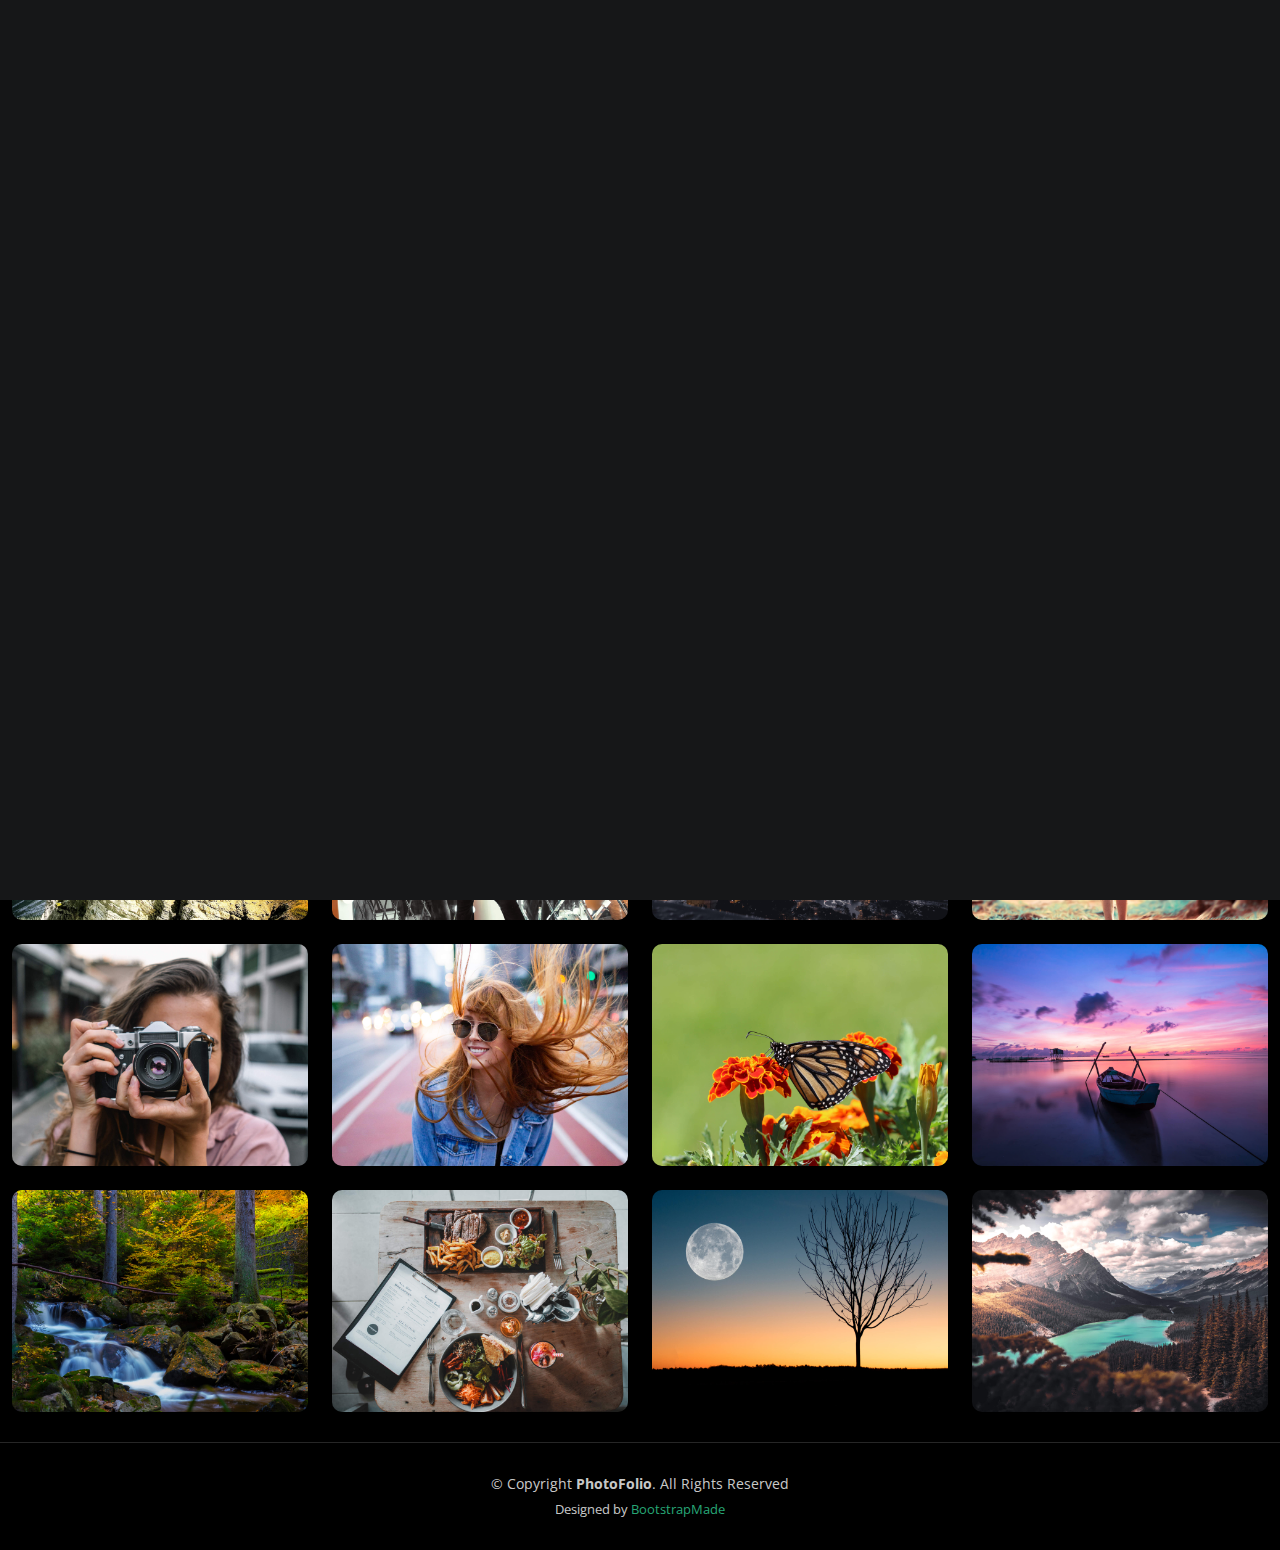
<file: gallery.html>
<!DOCTYPE html>
<html lang="en">

<head>
  <meta charset="utf-8">
  <meta content="width=device-width, initial-scale=1.0" name="viewport">

  <title>PhotoFolio Bootstrap Template - Gallery</title>
  <meta content="" name="description">
  <meta content="" name="keywords">

  <!-- Favicons -->
  <link href="assets/img/favicon.png" rel="icon">
  <link href="assets/img/apple-touch-icon.png" rel="apple-touch-icon">

  <!-- Google Fonts -->
  <link rel="preconnect" href="https://fonts.googleapis.com">
  <link rel="preconnect" href="https://fonts.gstatic.com" crossorigin>
  <link href="https://fonts.googleapis.com/css2?family=Open+Sans:ital,wght@0,300;0,400;0,500;0,600;0,700;1,300;1,400;1,600;1,700&family=Inter:ital,wght@0,300;0,400;0,500;0,600;0,700;1,300;1,400;1,500;1,600;1,700&family=Cardo:ital,wght@0,400;0,700;1,400&display=swap" rel="stylesheet">

  <!-- Vendor CSS Files -->
  <link href="assets/vendor/bootstrap/css/bootstrap.min.css" rel="stylesheet">
  <link href="assets/vendor/bootstrap-icons/bootstrap-icons.css" rel="stylesheet">
  <link href="assets/vendor/swiper/swiper-bundle.min.css" rel="stylesheet">
  <link href="assets/vendor/glightbox/css/glightbox.min.css" rel="stylesheet">
  <link href="assets/vendor/aos/aos.css" rel="stylesheet">

  <!-- Template Main CSS File -->
  <link href="assets/css/main.css" rel="stylesheet">

  <!-- =======================================================
  * Template Name: PhotoFolio
  * Template URL: https://bootstrapmade.com/photofolio-bootstrap-photography-website-template/
  * Updated: Mar 17 2024 with Bootstrap v5.3.3
  * Author: BootstrapMade.com
  * License: https://bootstrapmade.com/license/
  ======================================================== -->
</head>

<body>

  <!-- ======= Header ======= -->
  <header id="header" class="header d-flex align-items-center fixed-top">
    <div class="container-fluid d-flex align-items-center justify-content-between">

      <a href="index.html" class="logo d-flex align-items-center  me-auto me-lg-0">
        <!-- Uncomment the line below if you also wish to use an image logo -->
        <!-- <img src="assets/img/logo.png" alt=""> -->
        <i class="bi bi-camera"></i>
        <h1>PhotoFolio</h1>
      </a>

      <nav id="navbar" class="navbar">
        <ul>
          <li><a href="index.html">Home</a></li>
          <li><a href="about.html">About</a></li>
          <li class="dropdown"><a href="#" class="active"><span>Gallery</span> <i class="bi bi-chevron-down dropdown-indicator"></i></a>
            <ul>
              <li><a href="gallery.html">Nature</a></li>
              <li><a href="gallery.html">People</a></li>
              <li><a href="gallery.html">Architecture</a></li>
              <li><a href="gallery.html">Animals</a></li>
              <li><a href="gallery.html">Sports</a></li>
              <li><a href="gallery.html">Travel</a></li>
              <li class="dropdown"><a href="#"><span>Sub Menu</span> <i class="bi bi-chevron-down dropdown-indicator"></i></a>
                <ul>
                  <li><a href="#">Sub Menu 1</a></li>
                  <li><a href="#">Sub Menu 2</a></li>
                  <li><a href="#">Sub Menu 3</a></li>
                </ul>
              </li>
            </ul>
          </li>
          <li><a href="services.html">Services</a></li>
          <li><a href="contact.html">Contact</a></li>
        </ul>
      </nav><!-- .navbar -->

      <div class="header-social-links">
        <a href="#" class="twitter"><i class="bi bi-twitter"></i></a>
        <a href="#" class="facebook"><i class="bi bi-facebook"></i></a>
        <a href="#" class="instagram"><i class="bi bi-instagram"></i></a>
        <a href="#" class="linkedin"><i class="bi bi-linkedin"></i></i></a>
      </div>
      <i class="mobile-nav-toggle mobile-nav-show bi bi-list"></i>
      <i class="mobile-nav-toggle mobile-nav-hide d-none bi bi-x"></i>

    </div>
  </header><!-- End Header -->

  <main id="main" data-aos="fade" data-aos-delay="1500">

    <!-- ======= End Page Header ======= -->
    <div class="page-header d-flex align-items-center">
      <div class="container position-relative">
        <div class="row d-flex justify-content-center">
          <div class="col-lg-6 text-center">
            <h2>Nature (16 images)</h2>
            <p>Odio et unde deleniti. Deserunt numquam exercitationem. Officiis quo odio sint voluptas consequatur ut a odio voluptatem. Sit dolorum debitis veritatis natus dolores. Quasi ratione sint. Sit quaerat ipsum dolorem.</p>

            <a class="cta-btn" href="contact.html">Available for hire</a>

          </div>
        </div>
      </div>
    </div><!-- End Page Header -->

    <!-- ======= Gallery Section ======= -->
    <section id="gallery" class="gallery">
      <div class="container-fluid">

        <div class="row gy-4 justify-content-center">
          <div class="col-xl-3 col-lg-4 col-md-6">
            <div class="gallery-item h-100">
              <img src="assets/img/gallery/gallery-1.jpg" class="img-fluid" alt="">
              <div class="gallery-links d-flex align-items-center justify-content-center">
                <a href="assets/img/gallery/gallery-1.jpg" title="Gallery 1" class="glightbox preview-link"><i class="bi bi-arrows-angle-expand"></i></a>
                <a href="gallery-single.html" class="details-link"><i class="bi bi-link-45deg"></i></a>
              </div>
            </div>
          </div><!-- End Gallery Item -->
          <div class="col-xl-3 col-lg-4 col-md-6">
            <div class="gallery-item h-100">
              <img src="assets/img/gallery/gallery-2.jpg" class="img-fluid" alt="">
              <div class="gallery-links d-flex align-items-center justify-content-center">
                <a href="assets/img/gallery/gallery-2.jpg" title="Gallery 2" class="glightbox preview-link"><i class="bi bi-arrows-angle-expand"></i></a>
                <a href="gallery-single.html" class="details-link"><i class="bi bi-link-45deg"></i></a>
              </div>
            </div>
          </div><!-- End Gallery Item -->
          <div class="col-xl-3 col-lg-4 col-md-6">
            <div class="gallery-item h-100">
              <img src="assets/img/gallery/gallery-3.jpg" class="img-fluid" alt="">
              <div class="gallery-links d-flex align-items-center justify-content-center">
                <a href="assets/img/gallery/gallery-3.jpg" title="Gallery 3" class="glightbox preview-link"><i class="bi bi-arrows-angle-expand"></i></a>
                <a href="gallery-single.html" class="details-link"><i class="bi bi-link-45deg"></i></a>
              </div>
            </div>
          </div><!-- End Gallery Item -->
          <div class="col-xl-3 col-lg-4 col-md-6">
            <div class="gallery-item h-100">
              <img src="assets/img/gallery/gallery-4.jpg" class="img-fluid" alt="">
              <div class="gallery-links d-flex align-items-center justify-content-center">
                <a href="assets/img/gallery/gallery-4.jpg" title="Gallery 4" class="glightbox preview-link"><i class="bi bi-arrows-angle-expand"></i></a>
                <a href="gallery-single.html" class="details-link"><i class="bi bi-link-45deg"></i></a>
              </div>
            </div>
          </div><!-- End Gallery Item -->
          <div class="col-xl-3 col-lg-4 col-md-6">
            <div class="gallery-item h-100">
              <img src="assets/img/gallery/gallery-5.jpg" class="img-fluid" alt="">
              <div class="gallery-links d-flex align-items-center justify-content-center">
                <a href="assets/img/gallery/gallery-5.jpg" title="Gallery 5" class="glightbox preview-link"><i class="bi bi-arrows-angle-expand"></i></a>
                <a href="gallery-single.html" class="details-link"><i class="bi bi-link-45deg"></i></a>
              </div>
            </div>
          </div><!-- End Gallery Item -->
          <div class="col-xl-3 col-lg-4 col-md-6">
            <div class="gallery-item h-100">
              <img src="assets/img/gallery/gallery-6.jpg" class="img-fluid" alt="">
              <div class="gallery-links d-flex align-items-center justify-content-center">
                <a href="assets/img/gallery/gallery-6.jpg" title="Gallery 6" class="glightbox preview-link"><i class="bi bi-arrows-angle-expand"></i></a>
                <a href="gallery-single.html" class="details-link"><i class="bi bi-link-45deg"></i></a>
              </div>
            </div>
          </div><!-- End Gallery Item -->
          <div class="col-xl-3 col-lg-4 col-md-6">
            <div class="gallery-item h-100">
              <img src="assets/img/gallery/gallery-7.jpg" class="img-fluid" alt="">
              <div class="gallery-links d-flex align-items-center justify-content-center">
                <a href="assets/img/gallery/gallery-7.jpg" title="Gallery 7" class="glightbox preview-link"><i class="bi bi-arrows-angle-expand"></i></a>
                <a href="gallery-single.html" class="details-link"><i class="bi bi-link-45deg"></i></a>
              </div>
            </div>
          </div><!-- End Gallery Item -->
          <div class="col-xl-3 col-lg-4 col-md-6">
            <div class="gallery-item h-100">
              <img src="assets/img/gallery/gallery-8.jpg" class="img-fluid" alt="">
              <div class="gallery-links d-flex align-items-center justify-content-center">
                <a href="assets/img/gallery/gallery-8.jpg" title="Gallery 8" class="glightbox preview-link"><i class="bi bi-arrows-angle-expand"></i></a>
                <a href="gallery-single.html" class="details-link"><i class="bi bi-link-45deg"></i></a>
              </div>
            </div>
          </div><!-- End Gallery Item -->
          <div class="col-xl-3 col-lg-4 col-md-6">
            <div class="gallery-item h-100">
              <img src="assets/img/gallery/gallery-9.jpg" class="img-fluid" alt="">
              <div class="gallery-links d-flex align-items-center justify-content-center">
                <a href="assets/img/gallery/gallery-9.jpg" title="Gallery 9" class="glightbox preview-link"><i class="bi bi-arrows-angle-expand"></i></a>
                <a href="gallery-single.html" class="details-link"><i class="bi bi-link-45deg"></i></a>
              </div>
            </div>
          </div><!-- End Gallery Item -->
          <div class="col-xl-3 col-lg-4 col-md-6">
            <div class="gallery-item h-100">
              <img src="assets/img/gallery/gallery-10.jpg" class="img-fluid" alt="">
              <div class="gallery-links d-flex align-items-center justify-content-center">
                <a href="assets/img/gallery/gallery-10.jpg" title="Gallery 10" class="glightbox preview-link"><i class="bi bi-arrows-angle-expand"></i></a>
                <a href="gallery-single.html" class="details-link"><i class="bi bi-link-45deg"></i></a>
              </div>
            </div>
          </div><!-- End Gallery Item -->
          <div class="col-xl-3 col-lg-4 col-md-6">
            <div class="gallery-item h-100">
              <img src="assets/img/gallery/gallery-11.jpg" class="img-fluid" alt="">
              <div class="gallery-links d-flex align-items-center justify-content-center">
                <a href="assets/img/gallery/gallery-11.jpg" title="Gallery 11" class="glightbox preview-link"><i class="bi bi-arrows-angle-expand"></i></a>
                <a href="gallery-single.html" class="details-link"><i class="bi bi-link-45deg"></i></a>
              </div>
            </div>
          </div><!-- End Gallery Item -->
          <div class="col-xl-3 col-lg-4 col-md-6">
            <div class="gallery-item h-100">
              <img src="assets/img/gallery/gallery-12.jpg" class="img-fluid" alt="">
              <div class="gallery-links d-flex align-items-center justify-content-center">
                <a href="assets/img/gallery/gallery-12.jpg" title="Gallery 12" class="glightbox preview-link"><i class="bi bi-arrows-angle-expand"></i></a>
                <a href="gallery-single.html" class="details-link"><i class="bi bi-link-45deg"></i></a>
              </div>
            </div>
          </div><!-- End Gallery Item -->
          <div class="col-xl-3 col-lg-4 col-md-6">
            <div class="gallery-item h-100">
              <img src="assets/img/gallery/gallery-13.jpg" class="img-fluid" alt="">
              <div class="gallery-links d-flex align-items-center justify-content-center">
                <a href="assets/img/gallery/gallery-13.jpg" title="Gallery 13" class="glightbox preview-link"><i class="bi bi-arrows-angle-expand"></i></a>
                <a href="gallery-single.html" class="details-link"><i class="bi bi-link-45deg"></i></a>
              </div>
            </div>
          </div><!-- End Gallery Item -->
          <div class="col-xl-3 col-lg-4 col-md-6">
            <div class="gallery-item h-100">
              <img src="assets/img/gallery/gallery-14.jpg" class="img-fluid" alt="">
              <div class="gallery-links d-flex align-items-center justify-content-center">
                <a href="assets/img/gallery/gallery-14.jpg" title="Gallery 14" class="glightbox preview-link"><i class="bi bi-arrows-angle-expand"></i></a>
                <a href="gallery-single.html" class="details-link"><i class="bi bi-link-45deg"></i></a>
              </div>
            </div>
          </div><!-- End Gallery Item -->
          <div class="col-xl-3 col-lg-4 col-md-6">
            <div class="gallery-item h-100">
              <img src="assets/img/gallery/gallery-15.jpg" class="img-fluid" alt="">
              <div class="gallery-links d-flex align-items-center justify-content-center">
                <a href="assets/img/gallery/gallery-15.jpg" title="Gallery 15" class="glightbox preview-link"><i class="bi bi-arrows-angle-expand"></i></a>
                <a href="gallery-single.html" class="details-link"><i class="bi bi-link-45deg"></i></a>
              </div>
            </div>
          </div><!-- End Gallery Item -->
          <div class="col-xl-3 col-lg-4 col-md-6">
            <div class="gallery-item h-100">
              <img src="assets/img/gallery/gallery-16.jpg" class="img-fluid" alt="">
              <div class="gallery-links d-flex align-items-center justify-content-center">
                <a href="assets/img/gallery/gallery-16.jpg" title="Gallery 16" class="glightbox preview-link"><i class="bi bi-arrows-angle-expand"></i></a>
                <a href="gallery-single.html" class="details-link"><i class="bi bi-link-45deg"></i></a>
              </div>
            </div>
          </div><!-- End Gallery Item -->

        </div>

      </div>
    </section><!-- End Gallery Section -->

  </main><!-- End #main -->

  <!-- ======= Footer ======= -->
  <footer id="footer" class="footer">
    <div class="container">
      <div class="copyright">
        &copy; Copyright <strong><span>PhotoFolio</span></strong>. All Rights Reserved
      </div>
      <div class="credits">
        <!-- All the links in the footer should remain intact. -->
        <!-- You can delete the links only if you purchased the pro version. -->
        <!-- Licensing information: https://bootstrapmade.com/license/ -->
        <!-- Purchase the pro version with working PHP/AJAX contact form: https://bootstrapmade.com/photofolio-bootstrap-photography-website-template/ -->
        Designed by <a href="https://bootstrapmade.com/">BootstrapMade</a>
      </div>
    </div>
  </footer><!-- End Footer -->

  <a href="#" class="scroll-top d-flex align-items-center justify-content-center"><i class="bi bi-arrow-up-short"></i></a>

  <div id="preloader">
    <div class="line"></div>
  </div>

  <!-- Vendor JS Files -->
  <script src="assets/vendor/bootstrap/js/bootstrap.bundle.min.js"></script>
  <script src="assets/vendor/swiper/swiper-bundle.min.js"></script>
  <script src="assets/vendor/glightbox/js/glightbox.min.js"></script>
  <script src="assets/vendor/aos/aos.js"></script>
  <script src="assets/vendor/php-email-form/validate.js"></script>

  <!-- Template Main JS File -->
  <script src="assets/js/main.js"></script>

</body>

</html>
</file>
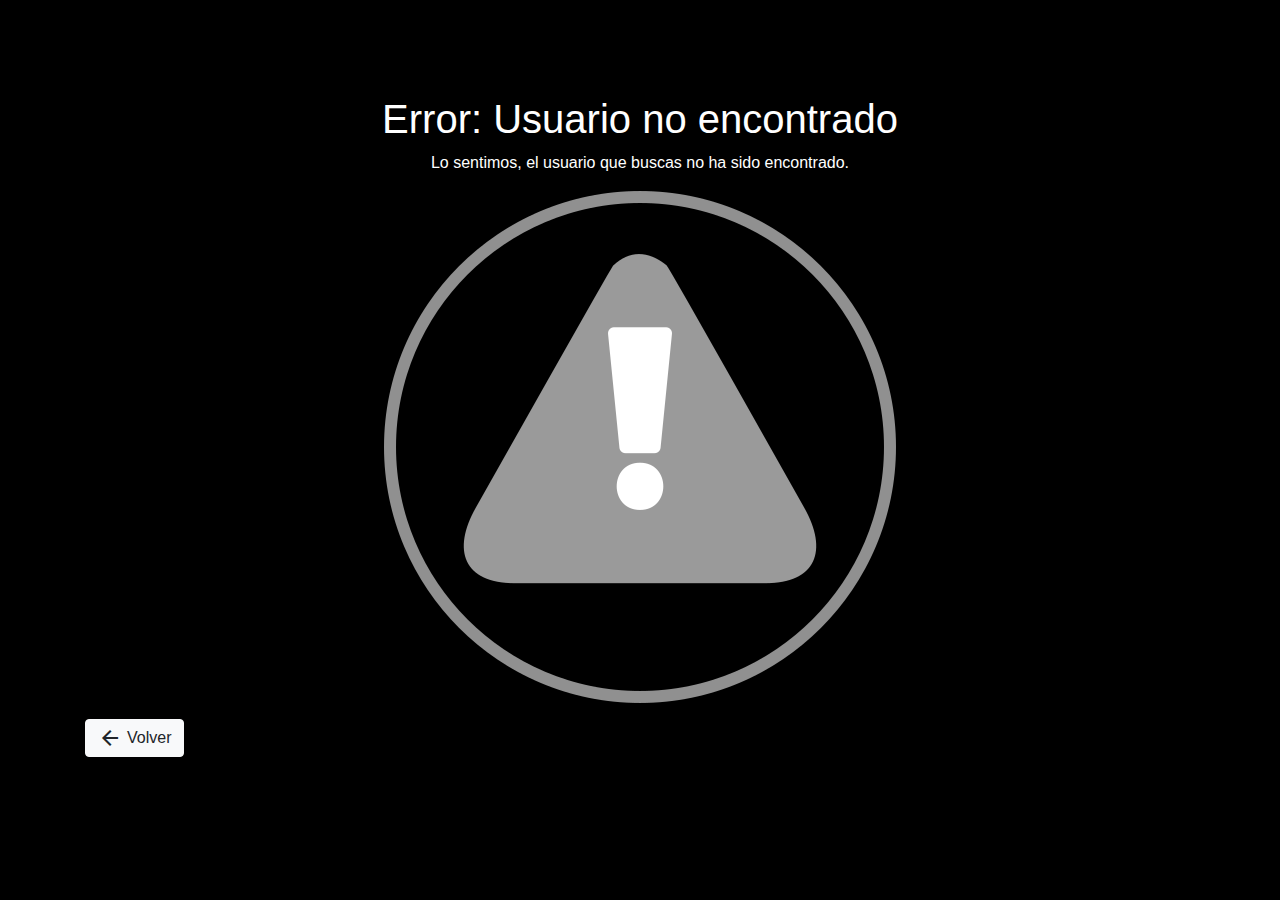
<file: loco.html>
<!DOCTYPE html>
<html lang="es">
<head>
  <meta charset="UTF-8">
  <meta name="viewport" content="width=device-width, initial-scale=1.0">
  <title>Error: Usuario no encontrado</title>
  <!-- Bootstrap CSS -->
  <link rel="stylesheet" href="https://cdn.jsdelivr.net/npm/bootstrap@4.4.1/dist/css/bootstrap.min.css" integrity="sha384-Vkoo8x4CGsO3+Hhxv8T/Q5PaXtkKtu6ug5TOeNV6gBiFeWPGFN9MuhOf23Q9Ifjh" crossorigin="anonymous">
  <style>
    body {
      display: flex;
      justify-content: center;
      align-items: center;
      height: 100vh;
     
    }
    .error-container {
      text-align: center;
     
    }
    


body {
  font-family: var(--font-default);
  color: white; /* Texto blanco */

  background-color: #000;
}


 /* Estilos para alinear verticalmente el ícono y el texto dentro del botón */
 .btn-content {
      display: flex;
      align-items: center;
    }
    /* Estilos para el ícono */
    .material-icons {
      margin-right: 5px; /* Espacio entre el ícono y el texto */
    }



  </style>
</head>
<body>
  <div class="container">
    <div class="error-container">
      <h1 >Error: Usuario no encontrado</h1>
      <p>Lo sentimos, el usuario que buscas no ha sido encontrado.</p>
     <img src="usuario no encontrado.png" alt="">
    
    

    
    </div>
   
    <button class="btn btn-light mt-3" onclick="goBack()">
        <span class="btn-content"> <!-- Contenedor para alinear verticalmente el ícono y el texto -->
          <i class="large material-icons">arrow_back</i> <!-- Ícono -->
          Volver <!-- Texto -->
        </span>
      </button>


   <br>

   <br>
   <br>
  </div>

  <script>
    function goBack() {
      window.history.back();
    }
  </script>




</body>
</html>

 <!--
  Sizes:
  tiny: 1rem
  small: 2rem
  medium: 4rem
  large: 6rem
  -->
  

  <link href="https://fonts.googleapis.com/icon?family=Material+Icons" rel="stylesheet">
   <!-- Materialize CSS -->
</file>
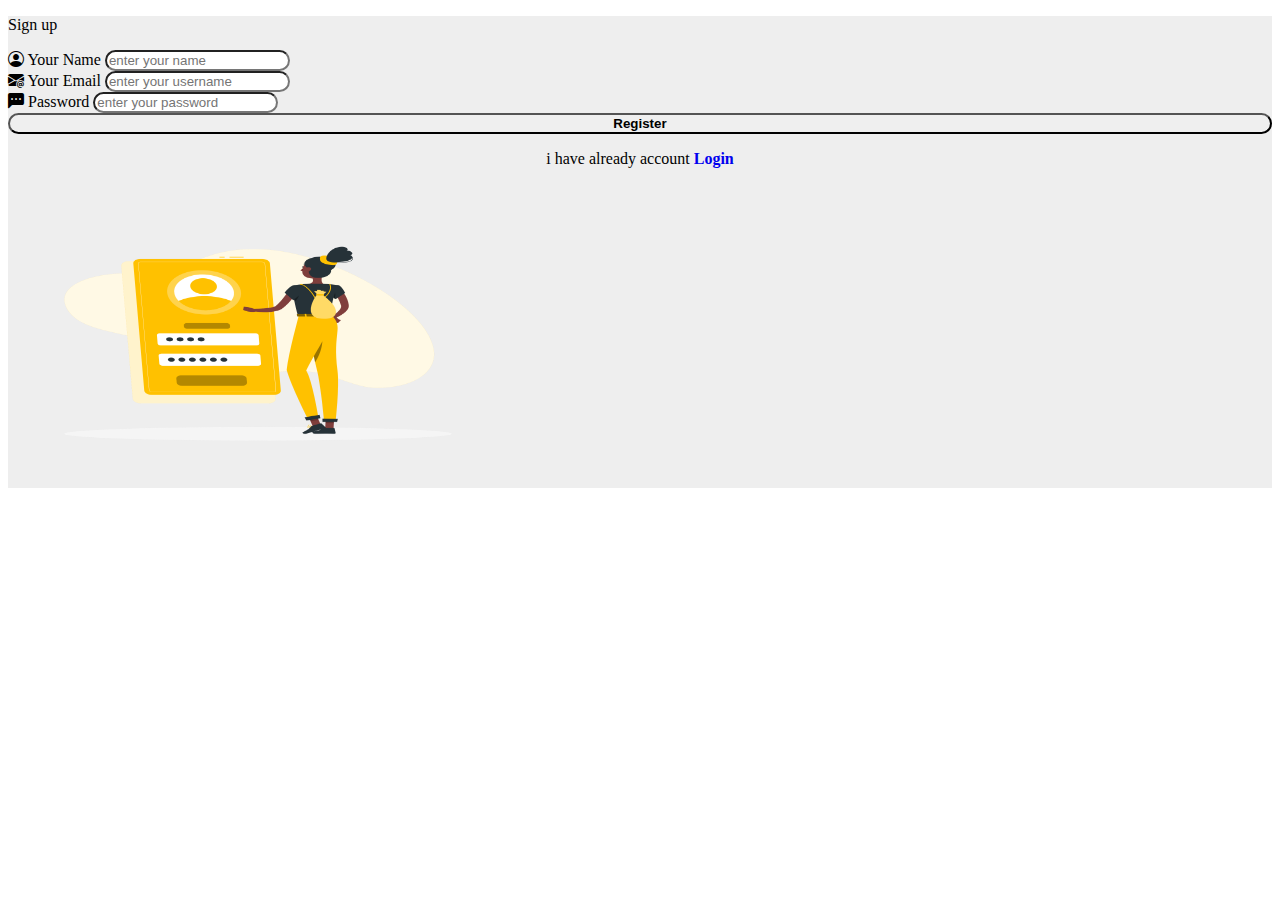
<file: prueba.html>
<!doctype html>
<html lang="en">

<head>
  <title>Register</title>
  <!-- Required meta tags -->
  <meta charset="utf-8">
  <meta name="viewport" content="width=device-width, initial-scale=1, shrink-to-fit=no">

  <!-- Bootstrap CSS v5.2.1 -->
  <link href="https://cdn.jsdelivr.net/npm/bootstrap@5.2.1/dist/css/bootstrap.min.css" rel="stylesheet" integrity="sha384-iYQeCzEYFbKjA/T2uDLTpkwGzCiq6soy8tYaI1GyVh/UjpbCx/TYkiZhlZB6+fzT" crossorigin="anonymous">
  <link rel="stylesheet" href="https://cdn.jsdelivr.net/npm/bootstrap-icons@1.10.2/font/bootstrap-icons.css">
</head>

<body>

  <section class="vh-100" style="background-color: #eee;">
    <div class="container h-100">
      <div class="row d-flex justify-content-center align-items-center h-100">
        <div class="col-lg-12 col-xl-11">
          <div class="card text-black" style="border-radius: 25px;">
            <div class="card-body p-md-2"></div>
              <div class="row justify-content-center">
              <p class="text-center h1 fw-bold mb-4 mx-1 mx-md-3 mt-3">Sign up</p>
                <div class="col-md-10 col-lg-6 col-xl-5 order-2 order-lg-1">

                  

                  <form class="mx-1 mx-md-4" action="add.php" method="post">
                    <div class="d-flex flex-row align-items-center mb-4">
                      <i class="fas fa-user fa-lg me-3 fa-fw"></i>
                      <div class="form-outline flex-fill mb-0">
                        <label class="form-label" for="form3Example1c"><i class="bi bi-person-circle"></i> Your Name</label>
                        <input type="text" id="form3Example1c" class="form-control form-control-lg py-3" name="username" autocomplete="off" placeholder="enter your name" style="border-radius:25px ;" />

                      </div>
                    </div>

                    <div class="d-flex flex-row align-items-center mb-4">
                      <i class="fas fa-envelope fa-lg me-3 fa-fw"></i>
                      <div class="form-outline flex-fill mb-0">
                        <label class="form-label" for="form3Example3c"><i class="bi bi-envelope-at-fill"></i> Your Email</label>
                        <input type="email" id="form3Example3c" class="form-control form-control-lg py-3" name="email" autocomplete="off" placeholder="enter your username" style="border-radius:25px ;" />

                      </div>
                    </div>

                    <div class="d-flex flex-row align-items-center mb-4">
                      <i class="fas fa-lock fa-lg me-3 fa-fw"></i>
                      <div class="form-outline flex-fill mb-0">
                        <label class="form-label" for="form3Example4c"><i class="bi bi-chat-left-dots-fill"></i> Password</label>
                        <input type="password" id="form3Example4c" class="form-control form-control-lg py-3" name="password" autocomplete="off" placeholder="enter your password" style="border-radius:25px ;" />
                      </div>
                    </div>
                    <div class="d-flex justify-content-center mx-4 mb-3 mb-lg-4">
                      <input type="submit" value="Register" name="register" class="btn btn-warning btn-lg text-light my-2 py-3" style="width:100% ; border-radius: 30px; font-weight:600;" style="border-radius:25px ;" />

                    </div>

                  </form>
                  <p align="center">i have already account <a href="login.php" class="text-warning" style="font-weight:600; text-decoration:none;">Login</a></p>
                </div>
                <div class="col-md-10 col-lg-6 col-xl-7 d-flex align-items-center order-1 order-lg-2">

                  <img src="signup.png" class="img-fluid" alt="Sample image" height="300px" width="500px">

                </div>
              </div>
            </div>
          </div>
        </div>
      </div>
    </div>
  </section>

  <!-- Bootstrap JavaScript Libraries -->
  <script src="https://cdn.jsdelivr.net/npm/@popperjs/core@2.11.6/dist/umd/popper.min.js" integrity="sha384-oBqDVmMz9ATKxIep9tiCxS/Z9fNfEXiDAYTujMAeBAsjFuCZSmKbSSUnQlmh/jp3" crossorigin="anonymous">
  </script>

  <script src="https://cdn.jsdelivr.net/npm/bootstrap@5.2.1/dist/js/bootstrap.min.js" integrity="sha384-7VPbUDkoPSGFnVtYi0QogXtr74QeVeeIs99Qfg5YCF+TidwNdjvaKZX19NZ/e6oz" crossorigin="anonymous">
  </script>
</body>

</html>
</file>
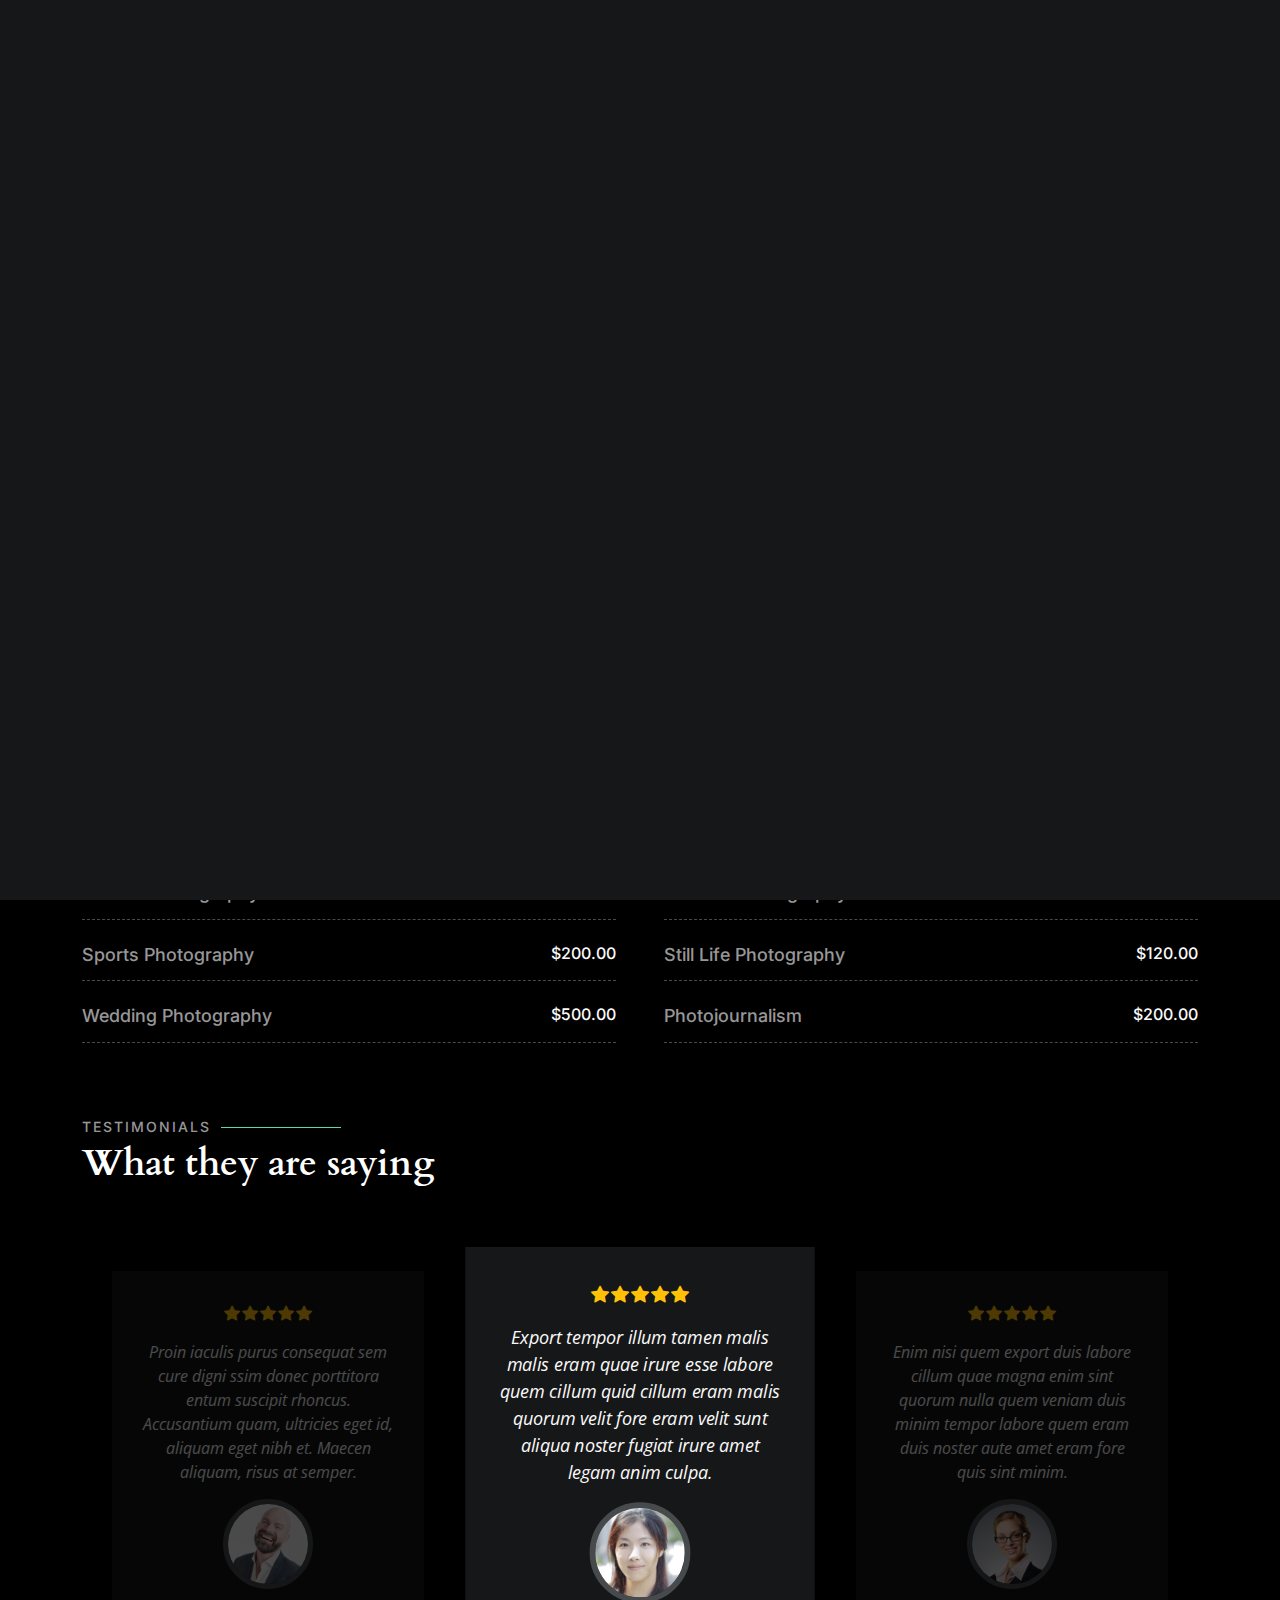
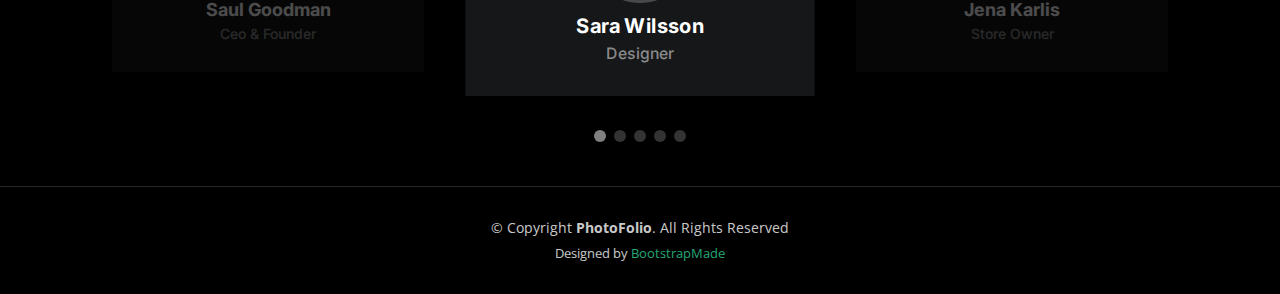
<file: services.html>
<!DOCTYPE html>
<html lang="en">

<head>
  <meta charset="utf-8">
  <meta content="width=device-width, initial-scale=1.0" name="viewport">

  <title>PhotoFolio Bootstrap Template - Services</title>
  <meta content="" name="description">
  <meta content="" name="keywords">

  <!-- Favicons -->
  <link href="assets/img/favicon.png" rel="icon">
  <link href="assets/img/apple-touch-icon.png" rel="apple-touch-icon">

  <!-- Google Fonts -->
  <link rel="preconnect" href="https://fonts.googleapis.com">
  <link rel="preconnect" href="https://fonts.gstatic.com" crossorigin>
  <link href="https://fonts.googleapis.com/css2?family=Open+Sans:ital,wght@0,300;0,400;0,500;0,600;0,700;1,300;1,400;1,600;1,700&family=Inter:ital,wght@0,300;0,400;0,500;0,600;0,700;1,300;1,400;1,500;1,600;1,700&family=Cardo:ital,wght@0,400;0,700;1,400&display=swap" rel="stylesheet">

  <!-- Vendor CSS Files -->
  <link href="assets/vendor/bootstrap/css/bootstrap.min.css" rel="stylesheet">
  <link href="assets/vendor/bootstrap-icons/bootstrap-icons.css" rel="stylesheet">
  <link href="assets/vendor/swiper/swiper-bundle.min.css" rel="stylesheet">
  <link href="assets/vendor/glightbox/css/glightbox.min.css" rel="stylesheet">
  <link href="assets/vendor/aos/aos.css" rel="stylesheet">

  <!-- Template Main CSS File -->
  <link href="assets/css/main.css" rel="stylesheet">

  <!-- =======================================================
  * Template Name: PhotoFolio
  * Template URL: https://bootstrapmade.com/photofolio-bootstrap-photography-website-template/
  * Updated: Mar 17 2024 with Bootstrap v5.3.3
  * Author: BootstrapMade.com
  * License: https://bootstrapmade.com/license/
  ======================================================== -->
</head>

<body>

  <!-- ======= Header ======= -->
  <header id="header" class="header d-flex align-items-center fixed-top">
    <div class="container-fluid d-flex align-items-center justify-content-between">

      <a href="index.html" class="logo d-flex align-items-center  me-auto me-lg-0">
        <!-- Uncomment the line below if you also wish to use an image logo -->
        <!-- <img src="assets/img/logo.png" alt=""> -->
        <i class="bi bi-camera"></i>
        <h1>PhotoFolio</h1>
      </a>

      <nav id="navbar" class="navbar">
        <ul>
          <li><a href="index.php">Home</a></li>
          <li><a href="about.html">About</a></li>
          <li class="dropdown"><a href="#"><span>Gallery</span> <i class="bi bi-chevron-down dropdown-indicator"></i></a>
            <ul>
              <li><a href="gallery.html">Nature</a></li>
              <li><a href="gallery.html">People</a></li>
              <li><a href="gallery.html">Architecture</a></li>
              <li><a href="gallery.html">Animals</a></li>
              <li><a href="gallery.html">Sports</a></li>
              <li><a href="gallery.html">Travel</a></li>
              <li class="dropdown"><a href="#"><span>Sub Menu</span> <i class="bi bi-chevron-down dropdown-indicator"></i></a>
                <ul>
                  <li><a href="#">Sub Menu 1</a></li>
                  <li><a href="#">Sub Menu 2</a></li>
                  <li><a href="#">Sub Menu 3</a></li>
                </ul>
              </li>
            </ul>
          </li>
          <li><a href="services.html" class="active">Services</a></li>
          <li><a href="contact.html">Contact</a></li>
        </ul>
      </nav><!-- .navbar -->

      <div class="header-social-links">
        <a href="#" class="twitter"><i class="bi bi-twitter"></i></a>
        <a href="#" class="facebook"><i class="bi bi-facebook"></i></a>
        <a href="#" class="instagram"><i class="bi bi-instagram"></i></a>
        <a href="#" class="linkedin"><i class="bi bi-linkedin"></i></i></a>
      </div>
      <i class="mobile-nav-toggle mobile-nav-show bi bi-list"></i>
      <i class="mobile-nav-toggle mobile-nav-hide d-none bi bi-x"></i>

    </div>
  </header><!-- End Header -->

  <main id="main" data-aos="fade" data-aos-delay="1500">

    <!-- ======= End Page Header ======= -->
    <div class="page-header d-flex align-items-center">
      <div class="container position-relative">
        <div class="row d-flex justify-content-center">
          <div class="col-lg-6 text-center">
            <h2>Services</h2>
            <p>Odio et unde deleniti. Deserunt numquam exercitationem. Officiis quo odio sint voluptas consequatur ut a odio voluptatem. Sit dolorum debitis veritatis natus dolores. Quasi ratione sint. Sit quaerat ipsum dolorem.</p>

            <a class="cta-btn" href="contact.html">Available for hire</a>

          </div>
        </div>
      </div>
    </div><!-- End Page Header -->

    <!-- ======= Services Section ======= -->
    <section id="services" class="services">
      <div class="container">

        <div class="row gy-4">

          <div class="col-xl-3 col-md-6 d-flex">
            <div class="service-item position-relative">
              <i class="bi bi-activity"></i>
              <h4><a href="" class="stretched-link">Lorem Ipsum</a></h4>
              <p>Voluptatum deleniti atque corrupti quos dolores et quas molestias excepturi</p>
            </div>
          </div><!-- End Service Item -->

          <div class="col-xl-3 col-md-6 d-flex">
            <div class="service-item position-relative">
              <i class="bi bi-bounding-box-circles"></i>
              <h4><a href="" class="stretched-link">Sed ut perspici</a></h4>
              <p>Duis aute irure dolor in reprehenderit in voluptate velit esse cillum dolore</p>
            </div>
          </div><!-- End Service Item -->

          <div class="col-xl-3 col-md-6 d-flex">
            <div class="service-item position-relative">
              <i class="bi bi-calendar4-week"></i>
              <h4><a href="" class="stretched-link">Magni Dolores</a></h4>
              <p>Excepteur sint occaecat cupidatat non proident, sunt in culpa qui officia</p>
            </div>
          </div><!-- End Service Item -->

          <div class="col-xl-3 col-md-6 d-flex">
            <div class="service-item position-relative">
              <i class="bi bi-broadcast"></i>
              <h4><a href="" class="stretched-link">Nemo Enim</a></h4>
              <p>At vero eos et accusamus et iusto odio dignissimos ducimus qui blanditiis</p>
            </div>
          </div><!-- End Service Item -->

        </div>

      </div>
    </section><!-- End Services Section -->

    <!-- ======= Pricing Section ======= -->
    <section id="pricing" class="pricing">
      <div class="container">

        <div class="section-header">
          <h2>Prices</h2>
          <p>Check my adorable pricing</p>
        </div>

        <div class="row gy-4 gx-lg-5">

          <div class="col-lg-6">
            <div class="pricing-item d-flex justify-content-between">
              <h3>Portrait Photography</h3>
              <h4>$160.00</h4>
            </div>
          </div><!-- End Pricing Item -->

          <div class="col-lg-6">
            <div class="pricing-item d-flex justify-content-between">
              <h3>Fashion Photography</h3>
              <h4>$300.00</h4>
            </div>
          </div><!-- End Pricing Item -->

          <div class="col-lg-6">
            <div class="pricing-item d-flex justify-content-between">
              <h3>Sports Photography</h3>
              <h4>$200.00</h4>
            </div>
          </div><!-- End Pricing Item -->

          <div class="col-lg-6">
            <div class="pricing-item d-flex justify-content-between">
              <h3>Still Life Photography</h3>
              <h4>$120.00</h4>
            </div>
          </div><!-- End Pricing Item -->

          <div class="col-lg-6">
            <div class="pricing-item d-flex justify-content-between">
              <h3>Wedding Photography</h3>
              <h4>$500.00</h4>
            </div>
          </div><!-- End Pricing Item -->

          <div class="col-lg-6">
            <div class="pricing-item d-flex justify-content-between">
              <h3>Photojournalism</h3>
              <h4>$200.00</h4>
            </div>
          </div><!-- End Pricing Item -->

        </div>
    </section><!-- End Pricing Section -->

    <!-- ======= Testimonials Section ======= -->
    <section id="testimonials" class="testimonials">
      <div class="container">

        <div class="section-header">
          <h2>Testimonials</h2>
          <p>What they are saying</p>
        </div>

        <div class="slides-3 swiper">
          <div class="swiper-wrapper">

            <div class="swiper-slide">
              <div class="testimonial-item">
                <div class="stars">
                  <i class="bi bi-star-fill"></i><i class="bi bi-star-fill"></i><i class="bi bi-star-fill"></i><i class="bi bi-star-fill"></i><i class="bi bi-star-fill"></i>
                </div>
                <p>
                  Proin iaculis purus consequat sem cure digni ssim donec porttitora entum suscipit rhoncus. Accusantium quam, ultricies eget id, aliquam eget nibh et. Maecen aliquam, risus at semper.
                </p>
                <div class="profile mt-auto">
                  <img src="assets/img/testimonials/testimonials-1.jpg" class="testimonial-img" alt="">
                  <h3>Saul Goodman</h3>
                  <h4>Ceo &amp; Founder</h4>
                </div>
              </div>
            </div><!-- End testimonial item -->

            <div class="swiper-slide">
              <div class="testimonial-item">
                <div class="stars">
                  <i class="bi bi-star-fill"></i><i class="bi bi-star-fill"></i><i class="bi bi-star-fill"></i><i class="bi bi-star-fill"></i><i class="bi bi-star-fill"></i>
                </div>
                <p>
                  Export tempor illum tamen malis malis eram quae irure esse labore quem cillum quid cillum eram malis quorum velit fore eram velit sunt aliqua noster fugiat irure amet legam anim culpa.
                </p>
                <div class="profile mt-auto">
                  <img src="assets/img/testimonials/testimonials-2.jpg" class="testimonial-img" alt="">
                  <h3>Sara Wilsson</h3>
                  <h4>Designer</h4>
                </div>
              </div>
            </div><!-- End testimonial item -->

            <div class="swiper-slide">
              <div class="testimonial-item">
                <div class="stars">
                  <i class="bi bi-star-fill"></i><i class="bi bi-star-fill"></i><i class="bi bi-star-fill"></i><i class="bi bi-star-fill"></i><i class="bi bi-star-fill"></i>
                </div>
                <p>
                  Enim nisi quem export duis labore cillum quae magna enim sint quorum nulla quem veniam duis minim tempor labore quem eram duis noster aute amet eram fore quis sint minim.
                </p>
                <div class="profile mt-auto">
                  <img src="assets/img/testimonials/testimonials-3.jpg" class="testimonial-img" alt="">
                  <h3>Jena Karlis</h3>
                  <h4>Store Owner</h4>
                </div>
              </div>
            </div><!-- End testimonial item -->

            <div class="swiper-slide">
              <div class="testimonial-item">
                <div class="stars">
                  <i class="bi bi-star-fill"></i><i class="bi bi-star-fill"></i><i class="bi bi-star-fill"></i><i class="bi bi-star-fill"></i><i class="bi bi-star-fill"></i>
                </div>
                <p>
                  Fugiat enim eram quae cillum dolore dolor amet nulla culpa multos export minim fugiat minim velit minim dolor enim duis veniam ipsum anim magna sunt elit fore quem dolore labore illum veniam.
                </p>
                <div class="profile mt-auto">
                  <img src="assets/img/testimonials/testimonials-4.jpg" class="testimonial-img" alt="">
                  <h3>Matt Brandon</h3>
                  <h4>Freelancer</h4>
                </div>
              </div>
            </div><!-- End testimonial item -->

            <div class="swiper-slide">
              <div class="testimonial-item">
                <div class="stars">
                  <i class="bi bi-star-fill"></i><i class="bi bi-star-fill"></i><i class="bi bi-star-fill"></i><i class="bi bi-star-fill"></i><i class="bi bi-star-fill"></i>
                </div>
                <p>
                  Quis quorum aliqua sint quem legam fore sunt eram irure aliqua veniam tempor noster veniam enim culpa labore duis sunt culpa nulla illum cillum fugiat legam esse veniam culpa fore nisi cillum quid.
                </p>
                <div class="profile mt-auto">
                  <img src="assets/img/testimonials/testimonials-5.jpg" class="testimonial-img" alt="">
                  <h3>John Larson</h3>
                  <h4>Entrepreneur</h4>
                </div>
              </div>
            </div><!-- End testimonial item -->

          </div>
          <div class="swiper-pagination"></div>
        </div>

      </div>
    </section><!-- End Testimonials Section -->

  </main><!-- End #main -->

  <!-- ======= Footer ======= -->
  <footer id="footer" class="footer">
    <div class="container">
      <div class="copyright">
        &copy; Copyright <strong><span>PhotoFolio</span></strong>. All Rights Reserved
      </div>
      <div class="credits">
        <!-- All the links in the footer should remain intact. -->
        <!-- You can delete the links only if you purchased the pro version. -->
        <!-- Licensing information: https://bootstrapmade.com/license/ -->
        <!-- Purchase the pro version with working PHP/AJAX contact form: https://bootstrapmade.com/photofolio-bootstrap-photography-website-template/ -->
        Designed by <a href="https://bootstrapmade.com/">BootstrapMade</a>
      </div>
    </div>
  </footer><!-- End Footer -->

  <a href="#" class="scroll-top d-flex align-items-center justify-content-center"><i class="bi bi-arrow-up-short"></i></a>

  <div id="preloader">
    <div class="line"></div>
  </div>

  <!-- Vendor JS Files -->
  <script src="assets/vendor/bootstrap/js/bootstrap.bundle.min.js"></script>
  <script src="assets/vendor/swiper/swiper-bundle.min.js"></script>
  <script src="assets/vendor/glightbox/js/glightbox.min.js"></script>
  <script src="assets/vendor/aos/aos.js"></script>
  <script src="assets/vendor/php-email-form/validate.js"></script>

  <!-- Template Main JS File -->
  <script src="assets/js/main.js"></script>

</body>

</html>
</file>
<file: assets/css/main.css>
/**
* Template Name: PhotoFolio
* Template URL: https://bootstrapmade.com/photofolio-bootstrap-photography-website-template/
* Updated: Mar 17 2024 with Bootstrap v5.3.3
* Author: BootstrapMade.com
* License: https://bootstrapmade.com/license/
*/

/*--------------------------------------------------------------
# Set main reusable colors and fonts using CSS variables
# Learn more about CSS variables at https://developer.mozilla.org/en-US/docs/Web/CSS/Using_CSS_custom_properties
--------------------------------------------------------------*/
/* Fonts */
:root {
  --font-default: "Open Sans", system-ui, -apple-system, "Segoe UI", Roboto, "Helvetica Neue", Arial, "Noto Sans", "Liberation Sans", sans-serif, "Apple Color Emoji", "Segoe UI Emoji", "Segoe UI Symbol", "Noto Color Emoji";
  --font-primary: "Inter", sans-serif;
  --font-secondary: "Cardo", sans-serif;
}

/* Colors */
:root {
  --color-default: #fafafa;
  --color-primary: #27a776;
  --color-secondary: #161718;
}

/* Smooth scroll behavior */
:root {
  scroll-behavior: smooth;
}

/*--------------------------------------------------------------
# General
--------------------------------------------------------------*/
body {
  font-family: var(--font-default);
  color: var(--color-default);
  background-color: #000;
}

a {
  color: var(--color-primary);
  text-decoration: none;
}

a:hover {
  color: #32cf93;
  text-decoration: none;
}

h1,
h2,
h3,
h4,
h5,
h6 {
  font-family: var(--font-primary);
}

/*--------------------------------------------------------------
# Sections & Section Header
--------------------------------------------------------------*/
.section-header {
  padding-bottom: 40px;
}

.section-header h2 {
  font-size: 14px;
  font-weight: 500;
  padding: 0;
  line-height: 1px;
  margin: 0 0 5px 0;
  letter-spacing: 2px;
  text-transform: uppercase;
  color: rgba(255, 255, 255, 0.6);
  font-family: var(--font-primary);
}

.section-header h2::after {
  content: "";
  width: 120px;
  height: 1px;
  display: inline-block;
  background: #5bd9a9;
  margin: 4px 10px;
}

.section-header p {
  margin: 0;
  margin: 0;
  font-size: 36px;
  font-weight: 700;
  font-family: var(--font-secondary);
  color: #fff;
}

/*--------------------------------------------------------------
# Page Header
--------------------------------------------------------------*/
.page-header {
  padding: 120px 0 60px 0;
  min-height: 30vh;
  position: relative;
}

.page-header h2 {
  font-size: 56px;
  font-weight: 500;
  color: #fff;
  font-family: var(--font-secondary);
}

@media (max-width: 768px) {
  .page-header h2 {
    font-size: 36px;
  }
}

.page-header p {
  color: rgba(255, 255, 255, 0.8);
}

.page-header .cta-btn {
  font-family: var(--font-primary);
  font-weight: 400;
  font-size: 14px;
  display: inline-block;
  padding: 12px 40px;
  border-radius: 4px;
  letter-spacing: 1px;
  text-transform: uppercase;
  transition: 0.3s;
  color: #fff;
  background: var(--color-primary);
}

.page-header .cta-btn:hover {
  background: #2cbc85;
}

/*--------------------------------------------------------------
# Scroll top button
--------------------------------------------------------------*/
.scroll-top {
  position: fixed;
  visibility: hidden;
  opacity: 0;
  right: 15px;
  bottom: -15px;
  z-index: 99999;
  background: var(--color-primary);
  width: 44px;
  height: 44px;
  border-radius: 50px;
  transition: all 0.4s;
}

.scroll-top i {
  font-size: 24px;
  color: #fff;
  line-height: 0;
}

.scroll-top:hover {
  background: rgba(39, 167, 118, 0.8);
  color: #fff;
}

.scroll-top.active {
  visibility: visible;
  opacity: 1;
  bottom: 15px;
}

/*--------------------------------------------------------------
# Preloader
--------------------------------------------------------------*/
#preloader {
  display: flex;
  position: fixed;
  inset: 0;
  width: 100%;
  height: 100vh;
  z-index: 99999;
}

#preloader:before,
#preloader:after {
  content: "";
  background-color: var(--color-secondary);
  position: absolute;
  inset: 0;
  width: 50%;
  height: 100%;
  transition: all 0.3s ease 0s;
  z-index: -1;
}

#preloader:after {
  left: auto;
  right: 0;
}

#preloader .line {
  position: relative;
  overflow: hidden;
  margin: auto;
  width: 1px;
  height: 280px;
  transition: all 0.8s ease 0s;
}

#preloader .line:before {
  content: "";
  position: absolute;
  background-color: #fff;
  left: 0;
  top: 50%;
  width: 1px;
  height: 0%;
  transform: translateY(-50%);
  animation: lineincrease 1000ms ease-in-out 0s forwards;
}

#preloader .line:after {
  content: "";
  position: absolute;
  background-color: #999;
  left: 0;
  top: 0;
  width: 1px;
  height: 100%;
  transform: translateY(-100%);
  animation: linemove 1200ms linear 0s infinite;
  animation-delay: 2000ms;
}

#preloader.loaded .line {
  opacity: 0;
  height: 100% !important;
}

#preloader.loaded .line:after {
  opacity: 0;
}

#preloader.loaded:before,
#preloader.loaded:after {
  animation: preloaderfinish 300ms ease-in-out 500ms forwards;
}

@keyframes lineincrease {
  0% {
    height: 0%;
  }

  100% {
    height: 100%;
  }
}

@keyframes linemove {
  0% {
    transform: translateY(200%);
  }

  100% {
    transform: translateY(-100%);
  }
}

@keyframes preloaderfinish {
  0% {
    width: 5 0%;
  }

  100% {
    width: 0%;
  }
}

/*--------------------------------------------------------------
# Header
--------------------------------------------------------------*/
.header {
  transition: all 0.5s;
  z-index: 997;
  padding: 30px 0;
  background-color: #000;
}

.header .logo {
  transition: 0.3s;
}

.header .logo img {
  max-height: 40px;
  margin-right: 8px;
}

.header .logo h1 {
  font-size: 32px;
  margin: 0;
  font-weight: 400;
  color: #fff;
  font-family: var(--font-secondary);
}

.header .logo i {
  font-size: 32px;
  margin-right: 8px;
  line-height: 0;
}

@media (max-width: 575px) {
  .header .logo h1 {
    font-size: 26px;
  }

  .header .logo i {
    font-size: 24px;
  }
}

.header .header-social-links {
  padding-right: 15px;
}

.header .header-social-links a {
  color: rgba(255, 255, 255, 0.5);
  padding-left: 15px;
  display: inline-block;
  line-height: 0px;
  transition: 0.3s;
  font-size: 16px;
}

.header .header-social-links a:hover {
  color: #fff;
}

@media (max-width: 575px) {
  .header .header-social-links a {
    padding-left: 5px;
  }
}

/*--------------------------------------------------------------
# Desktop Navigation
--------------------------------------------------------------*/
@media (min-width: 1280px) {
  .navbar {
    padding: 0;
  }

  .navbar ul {
    margin: 0;
    padding: 0;
    display: flex;
    list-style: none;
    align-items: center;
  }

  .navbar li {
    position: relative;
  }

  .navbar a,
  .navbar a:focus {
    display: flex;
    align-items: center;
    justify-content: space-between;
    padding: 10px 0 10px 30px;
    font-family: var(--font-primary);
    text-transform: uppercase;
    letter-spacing: 1px;
    font-size: 13px;
    font-weight: 400;
    color: rgba(255, 255, 255, 0.5);
    white-space: nowrap;
    transition: 0.3s;
  }

  .navbar a i,
  .navbar a:focus i {
    font-size: 12px;
    line-height: 0;
    margin-left: 5px;
  }

  .navbar a:hover,
  .navbar .active,
  .navbar .active:focus,
  .navbar li:hover>a {
    color: #fff;
  }

  .navbar .dropdown ul {
    display: block;
    position: absolute;
    left: 14px;
    top: calc(100% + 30px);
    margin: 0;
    padding: 10px 0;
    z-index: 99;
    opacity: 0;
    visibility: hidden;
    background: var(--color-secondary);
    transition: 0.3s;
    border-radius: 4px;
  }

  .navbar .dropdown ul li {
    min-width: 200px;
  }

  .navbar .dropdown ul a {
    padding: 10px 20px;
    font-size: 15px;
    text-transform: none;
    font-weight: 400;
  }

  .navbar .dropdown ul a i {
    font-size: 12px;
  }

  .navbar .dropdown ul a:hover,
  .navbar .dropdown ul .active:hover,
  .navbar .dropdown ul li:hover>a {
    color: #fff;
  }

  .navbar .dropdown:hover>ul {
    opacity: 1;
    top: 100%;
    visibility: visible;
  }

  .navbar .dropdown .dropdown ul {
    top: 0;
    left: calc(100% - 30px);
    visibility: hidden;
  }

  .navbar .dropdown .dropdown:hover>ul {
    opacity: 1;
    top: 0;
    left: 100%;
    visibility: visible;
  }
}

@media (min-width: 1280px) and (max-width: 1366px) {
  .navbar .dropdown .dropdown ul {
    left: -90%;
  }

  .navbar .dropdown .dropdown:hover>ul {
    left: -100%;
  }
}

@media (min-width: 1280px) {

  .mobile-nav-show,
  .mobile-nav-hide {
    display: none;
  }
}

/*--------------------------------------------------------------
# Mobile Navigation
--------------------------------------------------------------*/
@media (max-width: 1279px) {
  .navbar {
    position: fixed;
    top: 0;
    right: -100%;
    width: 100%;
    max-width: 400px;
    bottom: 0;
    transition: 0.3s;
    z-index: 9997;
  }

  .navbar ul {
    position: absolute;
    inset: 0;
    padding: 50px 0 10px 0;
    margin: 0;
    background: rgba(0, 0, 0, 0.9);
    overflow-y: auto;
    transition: 0.3s;
    z-index: 9998;
  }

  .navbar a,
  .navbar a:focus {
    display: flex;
    align-items: center;
    justify-content: space-between;
    padding: 10px 20px;
    font-family: var(--font-primary);
    font-size: 13px;
    text-transform: uppercase;
    font-weight: 400;
    color: rgba(255, 255, 255, 0.5);
    letter-spacing: 1px;
    white-space: nowrap;
    transition: 0.3s;
  }

  .navbar a i,
  .navbar a:focus i {
    font-size: 12px;
    line-height: 0;
    margin-left: 5px;
  }

  .navbar a:hover,
  .navbar .active,
  .navbar .active:focus,
  .navbar li:hover>a {
    color: #fff;
  }

  .navbar .dropdown ul,
  .navbar .dropdown .dropdown ul {
    position: static;
    display: none;
    padding: 10px 0;
    margin: 10px 20px;
    transition: all 0.5s ease-in-out;
    border: 1px solid black;
  }

  .navbar .dropdown>.dropdown-active,
  .navbar .dropdown .dropdown>.dropdown-active {
    display: block;
  }

  .mobile-nav-show {
    color: #fff;
    font-size: 28px;
    cursor: pointer;
    line-height: 0;
    transition: 0.5s;
    z-index: 9999;
    margin: 0 10px 0 10px;
  }

  .mobile-nav-hide {
    color: #fff;
    font-size: 32px;
    cursor: pointer;
    line-height: 0;
    transition: 0.5s;
    position: fixed;
    right: 20px;
    top: 20px;
    z-index: 9999;
  }

  .mobile-nav-active {
    overflow: hidden;
  }

  .mobile-nav-active .navbar {
    right: 0;
  }

  .mobile-nav-active .navbar:before {
    content: "";
    position: fixed;
    inset: 0;
    background: rgba(22, 23, 24, 0.8);
    z-index: 9996;
  }
}

/*--------------------------------------------------------------
# About Section
--------------------------------------------------------------*/
.about .content h2 {
  font-weight: 700;
  font-size: 24px;
  color: var(--color-primary);
}

.about .content ul {
  list-style: none;
  padding: 0;
}

.about .content ul li {
  margin-bottom: 20px;
  display: flex;
  align-items: center;
}

.about .content ul strong {
  margin-right: 10px;
}

.about .content ul i {
  font-size: 16px;
  margin-right: 5px;
  color: var(--color-primary);
  line-height: 0;
}

/*--------------------------------------------------------------
# Testimonials Section
--------------------------------------------------------------*/
.testimonials {
  margin-top: 80px;
}

.testimonials .testimonial-item {
  box-sizing: content-box;
  padding: 30px;
  margin: 40px 30px;
  background: var(--color-secondary);
  min-height: 320px;
  display: flex;
  flex-direction: column;
  text-align: center;
  transition: 0.3s;
}

.testimonials .testimonial-item .stars {
  margin-bottom: 15px;
}

.testimonials .testimonial-item .stars i {
  color: #ffc107;
  margin: 0 1px;
}

.testimonials .testimonial-item .testimonial-img {
  width: 90px;
  border-radius: 50%;
  border: 5px solid #474a4d;
  margin: 0 auto;
}

.testimonials .testimonial-item h3 {
  font-size: 18px;
  font-weight: bold;
  margin: 10px 0 5px 0;
  color: #fff;
}

.testimonials .testimonial-item h4 {
  font-size: 14px;
  color: rgba(255, 255, 255, 0.5);
  margin: 0;
}

.testimonials .testimonial-item p {
  font-style: italic;
  margin: 0 auto 15px auto;
}

.testimonials .swiper-pagination {
  margin-top: 20px;
  position: relative;
}

.testimonials .swiper-pagination .swiper-pagination-bullet {
  width: 12px;
  height: 12px;
  background-color: rgba(255, 255, 255, 0.2);
  opacity: 1;
}

.testimonials .swiper-pagination .swiper-pagination-bullet-active {
  background-color: rgba(255, 255, 255, 0.5);
}

.testimonials .swiper-slide {
  opacity: 0.3;
}

@media (max-width: 1199px) {
  .testimonials .swiper-slide-active {
    opacity: 1;
  }

  .testimonials .swiper-pagination {
    margin-top: 0;
  }

  .testimonials .testimonial-item {
    margin: 40px 20px;
  }
}

@media (min-width: 1200px) {
  .testimonials .swiper-slide-next {
    opacity: 1;
    transform: scale(1.12);
  }
}

/*--------------------------------------------------------------
# Pricing Section
--------------------------------------------------------------*/
.gallery {
  margin-top: 40px;
}

.gallery .gallery-item {
  position: relative;
  overflow: hidden;
  border-radius: 10px;
}

.gallery .gallery-item img {
  transition: 0.3s;
}

.gallery .gallery-links {
  position: absolute;
  inset: 0;
  opacity: 0;
  transition: all ease-in-out 0.3s;
  background: rgba(0, 0, 0, 0.6);
  z-index: 3;
}

.gallery .gallery-links .preview-link,
.gallery .gallery-links .details-link {
  font-size: 20px;
  color: rgba(255, 255, 255, 0.5);
  transition: 0.3s;
  line-height: 1.2;
  margin: 30px 8px 0 8px;
}

.gallery .gallery-links .preview-link:hover,
.gallery .gallery-links .details-link:hover {
  color: #fff;
}

.gallery .gallery-links .details-link {
  font-size: 30px;
  line-height: 0;
}

.gallery .gallery-item:hover .gallery-links {
  opacity: 1;
}

.gallery .gallery-item:hover .preview-link,
.gallery .gallery-item:hover .details-link {
  margin-top: 0;
}

.gallery .gallery-item:hover img {
  transform: scale(1.1);
}

.glightbox-clean .gslide-description {
  background: #222425;
}

.glightbox-clean .gslide-title {
  color: rgba(255, 255, 255, 0.8);
  margin: 0;
}

/*--------------------------------------------------------------
# Gallery Single Section
--------------------------------------------------------------*/
.gallery-single .portfolio-details-slider img {
  width: 100%;
}

.gallery-single .portfolio-details-slider .swiper-pagination .swiper-pagination-bullet {
  width: 12px;
  height: 12px;
  background-color: rgba(255, 255, 255, 0.7);
  opacity: 1;
}

.gallery-single .portfolio-details-slider .swiper-pagination .swiper-pagination-bullet-active {
  background-color: var(--color-primary);
}

.gallery-single .swiper-button-prev,
.gallery-single .swiper-button-next {
  width: 48px;
  height: 48px;
}

.gallery-single .swiper-button-prev:after,
.gallery-single .swiper-button-next:after {
  color: rgba(255, 255, 255, 0.8);
  background-color: rgba(0, 0, 0, 0.2);
  font-size: 24px;
  border-radius: 50%;
  width: 48px;
  height: 48px;
  display: flex;
  align-items: center;
  justify-content: center;
  transition: 0.3s;
}

.gallery-single .swiper-button-prev:hover:after,
.gallery-single .swiper-button-next:hover:after {
  background-color: rgba(0, 0, 0, 0.6);
}

@media (max-width: 575px) {

  .gallery-single .swiper-button-prev,
  .gallery-single .swiper-button-next {
    display: none;
  }
}

.gallery-single .portfolio-info h3 {
  font-size: 22px;
  font-weight: 700;
  margin-bottom: 20px;
  padding-bottom: 20px;
  position: relative;
  font-family: var(--font-secondary);
}

.gallery-single .portfolio-info h3:after {
  content: "";
  position: absolute;
  display: block;
  width: 50px;
  height: 3px;
  background: var(--color-primary);
  left: 0;
  bottom: 0;
}

.gallery-single .portfolio-info ul {
  list-style: none;
  padding: 0;
  font-size: 15px;
}

.gallery-single .portfolio-info ul li {
  display: flex;
  flex-direction: column;
  padding-bottom: 15px;
}

.gallery-single .portfolio-info ul strong {
  text-transform: uppercase;
  font-weight: 400;
  color: #6b7075;
  font-size: 14px;
}

.gallery-single .portfolio-info .btn-visit {
  padding: 8px 40px;
  background: var(--color-primary);
  color: #fff;
  border-radius: 50px;
  transition: 0.3s;
}

.gallery-single .portfolio-info .btn-visit:hover {
  background: #2cbc85;
}

.gallery-single .portfolio-description h2 {
  font-size: 26px;
  font-weight: 700;
  margin-bottom: 20px;
  color: #fff;
  font-family: var(--font-secondary);
}

.gallery-single .portfolio-description p {
  padding: 0;
}

.gallery-single .portfolio-description .testimonial-item {
  padding: 30px 30px 0 30px;
  position: relative;
  background: var(--color-secondary);
  height: 100%;
  margin-bottom: 50px;
}

.gallery-single .portfolio-description .testimonial-item .testimonial-img {
  width: 90px;
  border-radius: 50px;
  border: 6px solid #2e3133;
  float: left;
  margin: 0 10px 0 0;
}

.gallery-single .portfolio-description .testimonial-item h3 {
  font-size: 18px;
  font-weight: bold;
  margin: 15px 0 5px 0;
  padding-top: 20px;
}

.gallery-single .portfolio-description .testimonial-item h4 {
  font-size: 14px;
  color: rgba(255, 255, 255, 0.6);
  margin: 0;
}

.gallery-single .portfolio-description .testimonial-item .quote-icon-left,
.gallery-single .portfolio-description .testimonial-item .quote-icon-right {
  color: #5bd9a9;
  font-size: 26px;
  line-height: 0;
}

.gallery-single .portfolio-description .testimonial-item .quote-icon-left {
  display: inline-block;
  left: -5px;
  position: relative;
}

.gallery-single .portfolio-description .testimonial-item .quote-icon-right {
  display: inline-block;
  right: -5px;
  position: relative;
  top: 10px;
  transform: scale(-1, -1);
}

.gallery-single .portfolio-description .testimonial-item p {
  font-style: italic;
  margin: 0 0 15px 0 0 0;
  padding: 0;
}

/*--------------------------------------------------------------
# Services Section
--------------------------------------------------------------*/
.services .service-item {
  padding: 50px 30px;
  transition: all ease-in-out 0.4s;
  background: var(--color-secondary);
  height: 100%;
  overflow: hidden;
  z-index: 1;
}

.services .service-item:before {
  content: "";
  position: absolute;
  background: #1d1f20;
  top: -200px;
  transition: all 0.3s;
  z-index: -1;
}

.services .service-item i {
  background: var(--color-primary);
  color: #fff;
  font-size: 24px;
  transition: 0.3s;
  display: flex;
  align-items: center;
  justify-content: center;
  width: 56px;
  height: 56px;
  border-radius: 50%;
}

.services .service-item h4 {
  font-weight: 600;
  margin: 15px 0 0 0;
  transition: 0.3s;
  font-size: 20px;
}

.services .service-item h4 a {
  color: #fff;
}

.services .service-item p {
  line-height: 24px;
  font-size: 14px;
  margin: 15px 0 0 0;
}

.services .service-item:hover:before {
  background: var(--color-primary);
  right: 0;
  top: 0;
  width: 100%;
  height: 100%;
  border-radius: 0px;
}

.services .service-item:hover h4 a,
.services .service-item:hover p {
  color: #fff;
}

.services .service-item:hover i {
  background: #fff;
  color: var(--color-primary);
}

/*--------------------------------------------------------------
# Pricing Section
--------------------------------------------------------------*/
.pricing {
  margin-top: 80px;
}

.pricing .pricing-item {
  border-bottom: 1px dashed #474a4d;
  width: 100%;
  height: 100%;
  padding: 0 0 15px 0;
}

.pricing .pricing-item h3 {
  margin: 0;
  font-size: 18px;
  font-weight: 500;
  color: rgba(255, 255, 255, 0.6);
}

.pricing .pricing-item h4 {
  margin: 0;
  font-size: 16px;
}

/*--------------------------------------------------------------
# Contact Section
--------------------------------------------------------------*/
.contact .info-item+.info-item {
  margin-top: 40px;
}

.contact .info-item i {
  font-size: 20px;
  color: var(--color-primary);
  float: left;
  width: 44px;
  height: 44px;
  background: #222425;
  display: flex;
  justify-content: center;
  align-items: center;
  border-radius: 50px;
  transition: all 0.3s ease-in-out;
  margin-right: 15px;
}

.contact .info-item h4 {
  padding: 0;
  font-size: 20px;
  font-weight: 600;
  margin-bottom: 5px;
  color: rgba(255, 255, 255, 0.5);
}

.contact .info-item p {
  padding: 0;
  margin-bottom: 0;
  font-size: 14px;
  color: #fff;
}

.contact .info-item:hover i {
  background: var(--color-primary);
  color: #fff;
}

.contact .php-email-form {
  width: 100%;
}

.contact .php-email-form .form-group {
  padding-bottom: 8px;
}

.contact .php-email-form .error-message {
  display: none;
  color: #fff;
  background: #df1529;
  text-align: left;
  padding: 15px;
  font-weight: 600;
}

.contact .php-email-form .error-message br+br {
  margin-top: 25px;
}

.contact .php-email-form .sent-message {
  display: none;
  color: #fff;
  background: var(--color-primary);
  text-align: center;
  padding: 15px;
  font-weight: 600;
}

.contact .php-email-form .loading {
  display: none;
  background: var(--color-secondary);
  text-align: center;
  padding: 15px;
  color: rgba(255, 255, 255, 0.6);
}

.contact .php-email-form .loading:before {
  content: "";
  display: inline-block;
  border-radius: 50%;
  width: 24px;
  height: 24px;
  margin: 0 10px -6px 0;
  border: 3px solid var(--color-primary);
  border-top-color: var(--color-secondary);
  animation: animate-loading 1s linear infinite;
}

.contact .php-email-form input,
.contact .php-email-form textarea {
  border-radius: 4px;
  box-shadow: none;
  font-size: 14px;
  background-color: var(--color-secondary);
  border: 1px solid #2e3133;
  color: #fff;
}

.contact .php-email-form input {
  height: 44px;
}

.contact .php-email-form textarea {
  padding: 10px 12px;
}

.contact .php-email-form button[type=submit] {
  background: var(--color-primary);
  border: 0;
  padding: 10px 35px;
  color: #fff;
  transition: 0.4s;
  border-radius: 4px;
}

.contact .php-email-form button[type=submit]:hover {
  background: rgba(39, 167, 118, 0.8);
}

@keyframes animate-loading {
  0% {
    transform: rotate(0deg);
  }

  100% {
    transform: rotate(360deg);
  }
}

/*--------------------------------------------------------------
# Hero Section
--------------------------------------------------------------*/
.hero {
  width: 100%;
  min-height: 30vh;
  background: #000;
  background-size: cover;
  position: relative;
  padding: 140px 0 60px 0;
}

.hero h2 {
  margin: 0 0 10px 0;
  font-size: 38px;
  font-weight: 700;
  color: #fff;
  font-family: var(--font-secondary);
}

.hero h2 span {
  position: relative;
  z-index: 1;
  padding: 0 5px;
  display: inline-block;
}

.hero h2 span:before {
  content: "";
  position: absolute;
  height: 50%;
  bottom: 0;
  left: 0;
  right: 0;
  background: var(--color-primary);
  z-index: -1;
}

.hero p {
  color: rgba(255, 255, 255, 0.6);
  margin-bottom: 30px;
  font-size: 18px;
}

.hero .btn-get-started {
  font-family: var(--font-primary);
  font-weight: 400;
  font-size: 14px;
  display: inline-block;
  padding: 12px 40px;
  border-radius: 4px;
  letter-spacing: 1px;
  text-transform: uppercase;
  transition: 0.3s;
  color: #fff;
  background: var(--color-primary);
}

.hero .btn-get-started:hover {
  background: #2cbc85;
}

@media (max-width: 768px) {
  .hero h2 {
    font-size: 32px;
  }
}

/*--------------------------------------------------------------
# Footer
--------------------------------------------------------------*/
.footer {
  margin-top: 30px;
  padding: 30px 0;
  font-size: 14px;
  border-top: 1px solid rgba(255, 255, 255, 0.15);
}

.footer .copyright {
  text-align: center;
  color: rgba(255, 255, 255, 0.8);
}

.footer .credits {
  padding-top: 6px;
  text-align: center;
  font-size: 13px;
  color: rgba(255, 255, 255, 0.8);
}

.footer .credits a {
  color: var(--color-primary);
}
</file>
